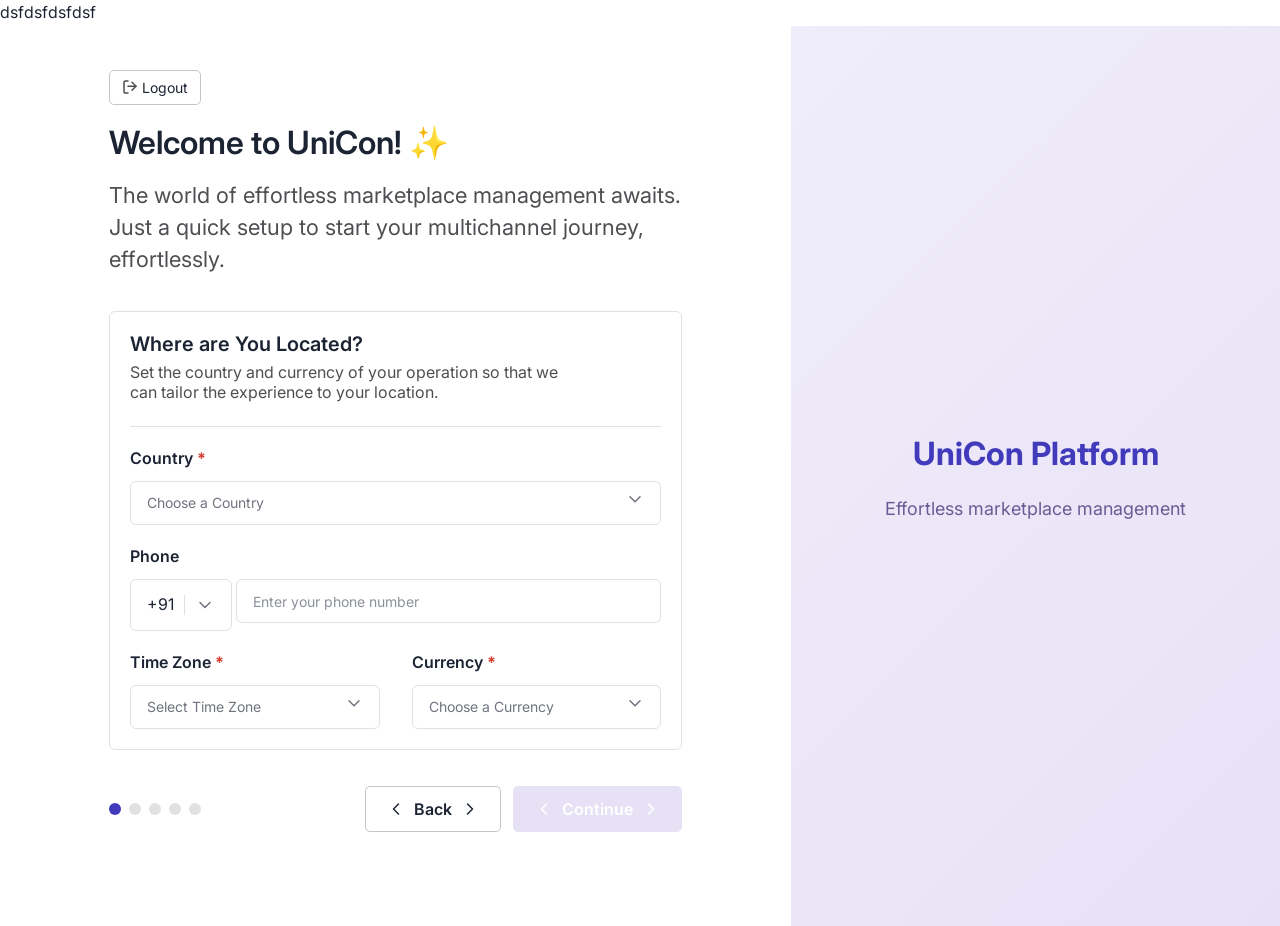
<file: index.html>
<!DOCTYPE html>
<html lang="en">
<head>
    <meta charset="UTF-8">
    <meta name="viewport" content="width=device-width, initial-scale=1.0">
    <title>UniCon MVP - Location Setup</title>
    <link rel="stylesheet" href="./style.css">
    <link href="https://fonts.googleapis.com/css2?family=Inter:wght@400;500;600;700&display=swap" rel="stylesheet">
</head>
<body>

    <p>dsfdsfdsfdsf</p>
    <div class="container">
        <!-- Main Content Area - Form -->
        <main class="main-content">
            <!-- Logout Button -->
            <div class="logout-container">
                <button class="logout-btn">
                    <svg width="16" height="16" viewBox="0 0 16 16" fill="none">
                        <path d="M6 14H3.33333C2.97971 14 2.64057 13.8595 2.39052 13.6095C2.14048 13.3594 2 13.0203 2 12.6667V3.33333C2 2.97971 2.14048 2.64057 2.39052 2.39052C2.64057 2.14048 2.97971 2 3.33333 2H6" stroke="#4e4f52" stroke-width="1.5" stroke-linecap="round" stroke-linejoin="round"/>
                        <path d="M10 11.3333L14 7.33333L10 3.33333" stroke="#4e4f52" stroke-width="1.5" stroke-linecap="round" stroke-linejoin="round"/>
                        <path d="M14 7.33333H6" stroke="#4e4f52" stroke-width="1.5" stroke-linecap="round" stroke-linejoin="round"/>
                    </svg>
                    Logout
                </button>
            </div>

            <!-- Form Content -->
            <div class="form-wrapper">
                <div class="welcome-section">
                    <h1>Welcome to UniCon! ✨</h1>
                    <p>The world of effortless marketplace management awaits. Just a quick setup to start your multichannel journey, effortlessly.</p>
                </div>

                <div class="form-card">
                    <div class="form-header">
                        <h2>Where are You Located?</h2>
                        <p>Set the country and currency of your operation so that we can tailor the experience to your location.</p>
                    </div>

                    <div class="divider"></div>

                    <form class="location-form">
                        <!-- Country Field -->
                        <div class="form-group">
                            <label class="form-label">
                                Country <span class="required">*</span>
                            </label>
                            <div class="select-container">
                                <select class="form-select" required>
                                    <option value="">Choose a Country</option>
                                    <option value="US">United States</option>
                                    <option value="CA">Canada</option>
                                    <option value="UK">United Kingdom</option>
                                    <option value="DE">Germany</option>
                                    <option value="FR">France</option>
                                    <option value="IN">India</option>
                                    <option value="AU">Australia</option>
                                </select>
                                <div class="select-arrow">
                                    <svg width="20" height="20" viewBox="0 0 20 20" fill="none">
                                        <path d="M5 7.5L10 12.5L15 7.5" stroke="#70747e" stroke-width="1.5" stroke-linecap="round" stroke-linejoin="round"/>
                                    </svg>
                                </div>
                            </div>
                        </div>

                        <!-- Phone Field -->
                        <div class="form-group">
                            <label class="form-label">Phone</label>
                            <div class="phone-input-container">
                                <div class="country-code">
                                    <span>+91</span>
                                    <div class="separator"></div>
                                    <svg width="20" height="20" viewBox="0 0 20 20" fill="none">
                                        <path d="M5 7.5L10 12.5L15 7.5" stroke="#70747e" stroke-width="1.5" stroke-linecap="round" stroke-linejoin="round"/>
                                    </svg>
                                </div>
                                <input type="tel" class="phone-input" placeholder="Enter your phone number">
                            </div>
                        </div>

                        <!-- Time Zone and Currency Row -->
                        <div class="form-row">
                            <div class="form-group">
                                <label class="form-label">
                                    Time Zone <span class="required">*</span>
                                </label>
                                <div class="select-container">
                                    <select class="form-select" required>
                                        <option value="">Select Time Zone</option>
                                        <option value="UTC-12">UTC-12 (Baker Island)</option>
                                        <option value="UTC-11">UTC-11 (American Samoa)</option>
                                        <option value="UTC-10">UTC-10 (Hawaii)</option>
                                        <option value="UTC-9">UTC-9 (Alaska)</option>
                                        <option value="UTC-8">UTC-8 (Pacific Time)</option>
                                        <option value="UTC-7">UTC-7 (Mountain Time)</option>
                                        <option value="UTC-6">UTC-6 (Central Time)</option>
                                        <option value="UTC-5">UTC-5 (Eastern Time)</option>
                                        <option value="UTC-4">UTC-4 (Atlantic Time)</option>
                                        <option value="UTC-3">UTC-3 (Brazil)</option>
                                        <option value="UTC-2">UTC-2 (Mid-Atlantic)</option>
                                        <option value="UTC-1">UTC-1 (Azores)</option>
                                        <option value="UTC+0">UTC+0 (GMT)</option>
                                        <option value="UTC+1">UTC+1 (CET)</option>
                                        <option value="UTC+2">UTC+2 (EET)</option>
                                        <option value="UTC+3">UTC+3 (MSK)</option>
                                        <option value="UTC+4">UTC+4 (Gulf)</option>
                                        <option value="UTC+5">UTC+5 (Pakistan)</option>
                                        <option value="UTC+5:30">UTC+5:30 (India)</option>
                                        <option value="UTC+6">UTC+6 (Bangladesh)</option>
                                        <option value="UTC+7">UTC+7 (Thailand)</option>
                                        <option value="UTC+8">UTC+8 (China)</option>
                                        <option value="UTC+9">UTC+9 (Japan)</option>
                                        <option value="UTC+10">UTC+10 (Australia)</option>
                                        <option value="UTC+11">UTC+11 (Solomon Islands)</option>
                                        <option value="UTC+12">UTC+12 (New Zealand)</option>
                                    </select>
                                    <div class="select-arrow">
                                        <svg width="20" height="20" viewBox="0 0 20 20" fill="none">
                                            <path d="M5 7.5L10 12.5L15 7.5" stroke="#70747e" stroke-width="1.5" stroke-linecap="round" stroke-linejoin="round"/>
                                        </svg>
                                    </div>
                                </div>
                            </div>

                            <div class="form-group">
                                <label class="form-label">
                                    Currency <span class="required">*</span>
                                </label>
                                <div class="select-container">
                                    <select class="form-select" required>
                                        <option value="">Choose a Currency</option>
                                        <option value="USD">USD - US Dollar</option>
                                        <option value="EUR">EUR - Euro</option>
                                        <option value="GBP">GBP - British Pound</option>
                                        <option value="CAD">CAD - Canadian Dollar</option>
                                        <option value="AUD">AUD - Australian Dollar</option>
                                        <option value="JPY">JPY - Japanese Yen</option>
                                        <option value="CHF">CHF - Swiss Franc</option>
                                        <option value="CNY">CNY - Chinese Yuan</option>
                                        <option value="INR">INR - Indian Rupee</option>
                                        <option value="BRL">BRL - Brazilian Real</option>
                                    </select>
                                    <div class="select-arrow">
                                        <svg width="20" height="20" viewBox="0 0 20 20" fill="none">
                                            <path d="M5 7.5L10 12.5L15 7.5" stroke="#70747e" stroke-width="1.5" stroke-linecap="round" stroke-linejoin="round"/>
                                        </svg>
                                    </div>
                                </div>
                            </div>
                        </div>
                    </form>
                </div>

                <!-- Progress and Navigation -->
                <div class="form-footer">
                    <div class="progress-indicator">
                        <div class="progress-dots">
                            <div class="dot active"></div>
                            <div class="dot"></div>
                            <div class="dot"></div>
                            <div class="dot"></div>
                            <div class="dot"></div>
                        </div>
                    </div>
                    
                    <div class="button-group">
                        <button type="button" class="btn btn-secondary">
                            <svg width="20" height="20" viewBox="0 0 20 20" fill="none">
                                <path d="M12.5 15L7.5 10L12.5 5" stroke="#1c2433" stroke-width="1.5" stroke-linecap="round" stroke-linejoin="round"/>
                            </svg>
                            Back
                            <svg width="20" height="20" viewBox="0 0 20 20" fill="none">
                                <path d="M7.5 5L12.5 10L7.5 15" stroke="#1c2433" stroke-width="1.5" stroke-linecap="round" stroke-linejoin="round"/>
                            </svg>
                        </button>
                        <button type="submit" class="btn btn-primary">
                            <svg width="20" height="20" viewBox="0 0 20 20" fill="none">
                                <path d="M12.5 15L7.5 10L12.5 5" stroke="white" stroke-width="1.5" stroke-linecap="round" stroke-linejoin="round"/>
                            </svg>
                            Continue
                            <svg width="20" height="20" viewBox="0 0 20 20" fill="none">
                                <path d="M7.5 5L12.5 10L7.5 15" stroke="white" stroke-width="1.5" stroke-linecap="round" stroke-linejoin="round"/>
                            </svg>
                        </button>
                    </div>
                </div>
            </div>
        </main>
        
        <!-- Sticky Right Panel - Image -->
        <aside class="sticky-panel">
            <div class="image-container">
                <div class="placeholder-image">
                    <div class="image-content">
                        <h3>UniCon Platform</h3>
                        <p>Effortless marketplace management</p>
                    </div>
                </div>
            </div>
        </aside>
    </div>
</body>
</html>
</file>
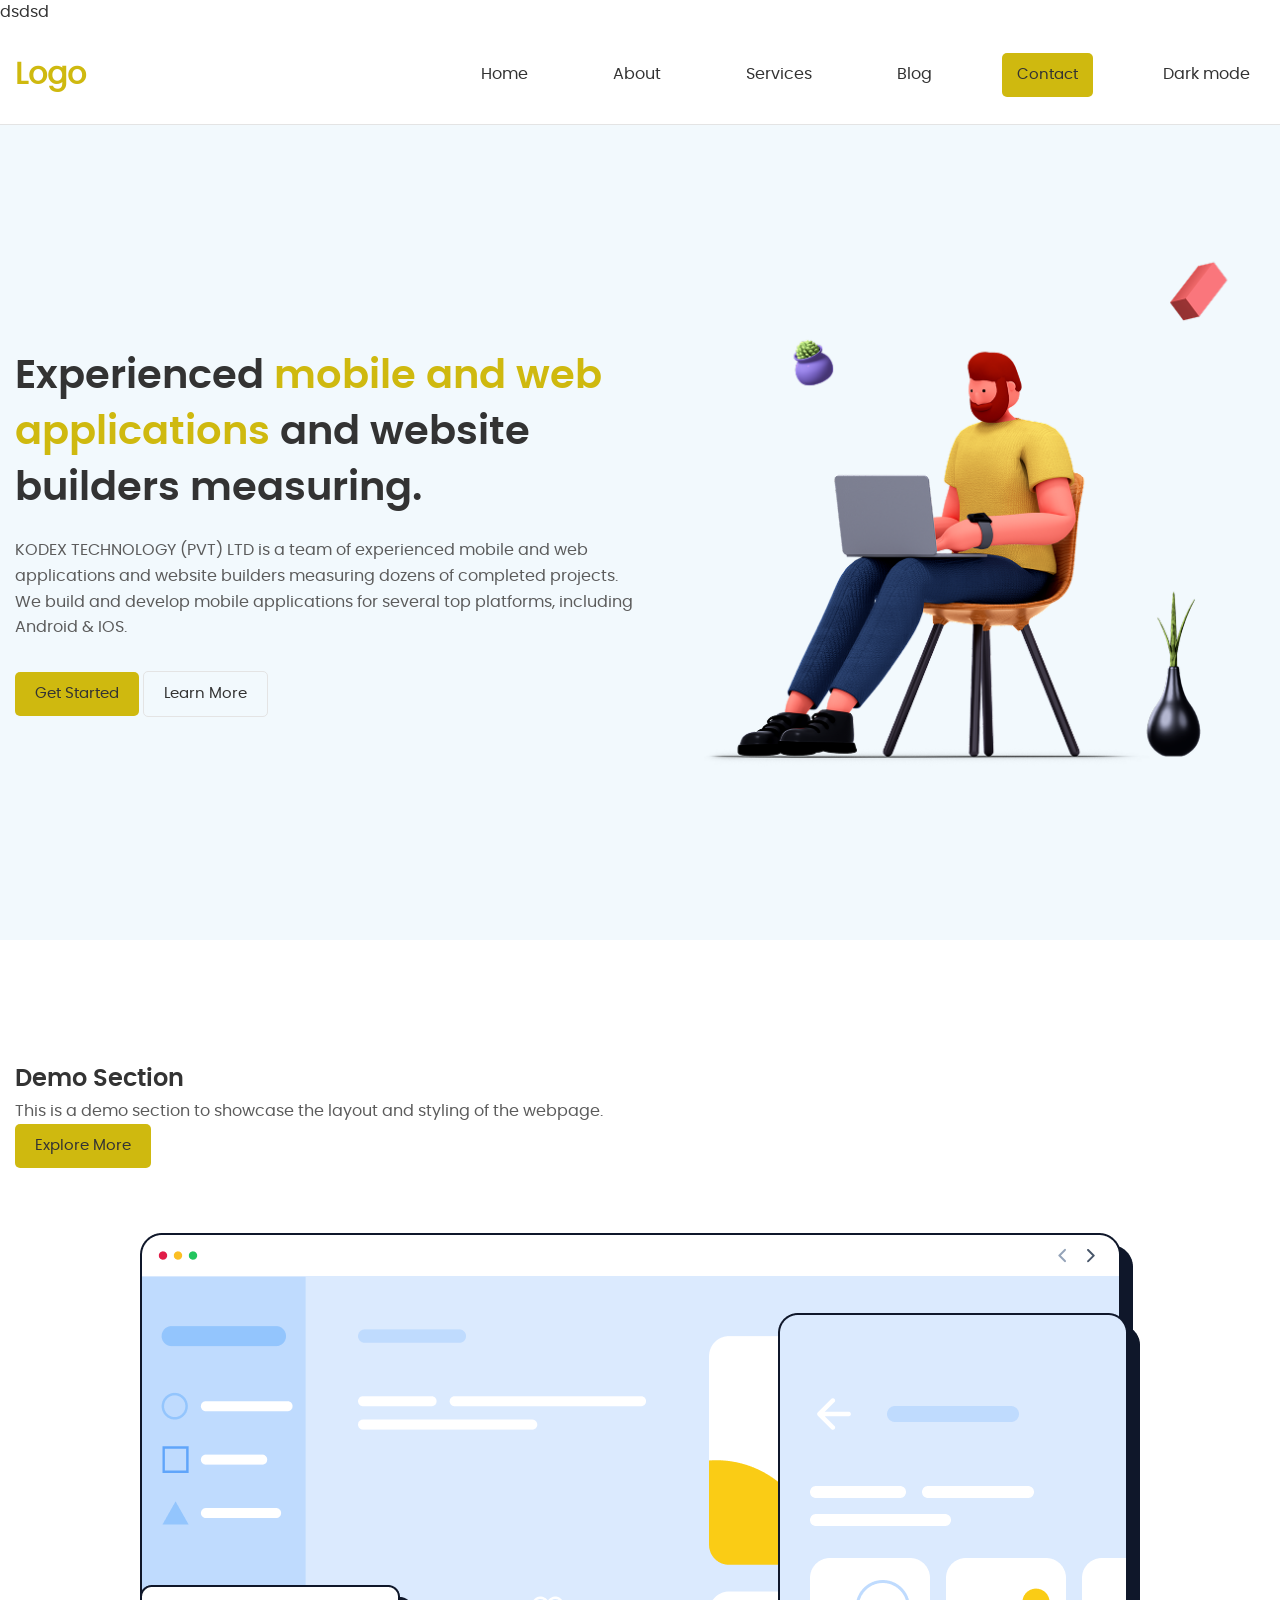
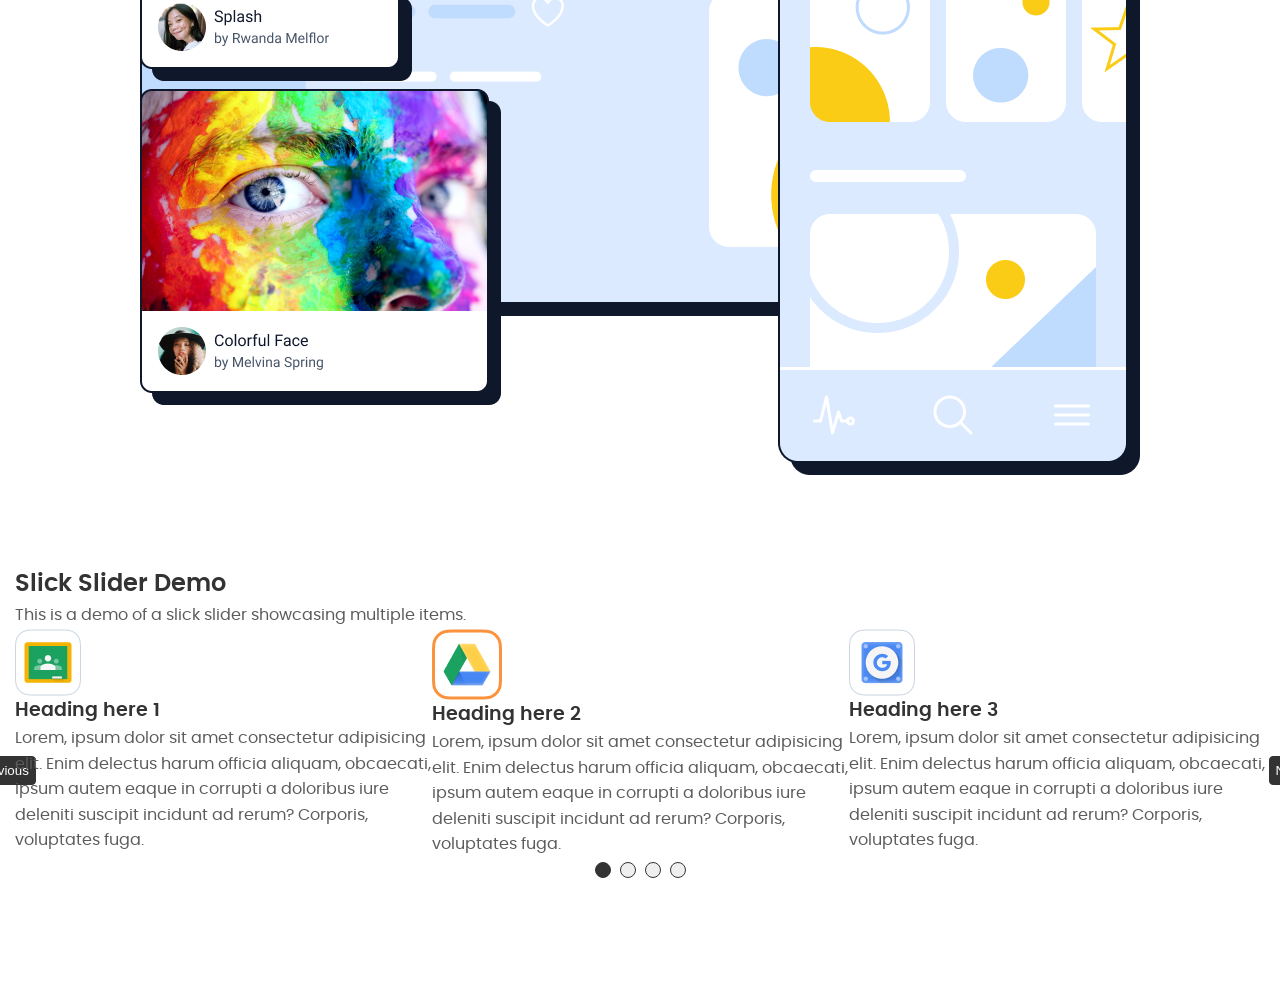
<file: 01-10-25/index.html>
<!DOCTYPE html>
<html lang="en" id="darkLightmode">
<head>
    <meta charset="UTF-8">
    <meta name="viewport" content="width=device-width, initial-scale=1.0">
    <title>Web development</title>
    
    <link rel="stylesheet" type="text/css" href="./assets/css/slick.css"/>

    dsdsd
   
    <link rel="stylesheet" href="./assets/css/style.css">


     <script src="./assets/js/jquery-3.7.1.min.js" ></script>
        <script type="text/javascript" src="./assets/js/slick.min.js"></script>
        <script src="./assets/js/custom.js"></script>
</head>
<body>
    <header class="header">
        <div class="section-container">
            <div class="header-content">
                <div class="logo">
                    <a href="#">Logo</a>
                </div>
                <nav class="nav">
                    <ul class="nav-list">
                        <li class="nav-item"><a href="#" class="nav-link">Home</a></li>
                        <li class="nav-item"><a href="#" class="nav-link">About</a></li>
                        <li class="nav-item"><a href="#" class="nav-link">Services</a></li>
                        <li class="nav-item"><a href="#" class="nav-link">Blog</a></li>
                        <li class="nav-item"><a href="#" class="nav-link btn btn-primary">Contact</a></li>
                        <li>
                                <!-- Button for light mode to dark mode -->
                            <a href="#" class="nav-link make-to-dark">Dark mode</a> 
                            <!-- Button for dark mode to light mode -->
                             <a href="#" class="nav-link make-to-light">Light mode</a> 
                        </li>
                    </ul>
                </nav>
                <div class="menu-icon">
                    <span></span>
                    <span></span>
                    <span></span>
                </div>
            </div>
        </div>
    </header>
    <div class="mobile-menu">
        <div class="mobile_menu_header">
            <div class="logo">
                    <a href="#">Logo</a>
                </div>
            <div class="close-icon">
                x
                </div>
        </div>
        <div class="mobile_menu_body">
            
        </div>
    </div>
    <section class="section hero-section">
        <div class="section-container">
            <div class="hero-content">
                <div class="hero-text">
                    <h1 class="hero-heading">
                        Experienced <span>mobile and web applications</span> and website builders measuring.
                    </h1>
                    <p class="hero-description">
                        KODEX TECHNOLOGY (PVT) LTD is a team of experienced mobile and web applications and website builders measuring dozens of completed projects. We build and develop mobile applications for several top platforms, including Android  & IOS. 
                    </p>
                    <div class="header-actions">
                        <a href="#" class="btn btn-primary">Get Started</a>
                        <a href="#" class="btn btn-secondary">Learn More</a>
                    </div>
                </div>
                <div class="hero-image">
                    <img src="./assets/images/hero_image.png" alt="Web Development">
                </div>  
            </div>
        </div>
    </section>
    <section class="section demo-section">
        <div class="section-container">
            <div class="section-heading">
                <h2 class="section-title">Demo Section</h2>
                <p class="section-description">This is a demo section to showcase the layout and styling of the webpage.</p>
                <a href="#" class="btn btn-primary">Explore More</a>
            </div>
            <div class="demo-images">
                <img src="./assets/images/Desktop.png" alt="Demo Image 1" class="demo-image-1">
                <img src="./assets/images/mobile.png" alt="Demo Image 2" class="demo-image-2">
                <img src="./assets/images/Col.png" alt="Demo Image 3" class="demo-image-3">
            </div>
        </div>

    </section>
    <!-- Slick slider demo -->
     <section class="section slider-section">
        <div class="section-container">
            <div class="section-heading">
                <h2 class="section-title">Slick Slider Demo</h2>
                <p class="section-description">This is a demo of a slick slider showcasing multiple items.</p>
            </div>
            <div class="slick-slider">
                <div class="slick-item">
                    <div class="item-content">
                        <div class="item-content-inner">
                            <img src="./assets/images/brands/App-thumbnail.png" alt="Item 1">
                            <h3>Heading here 1</h3>
                            <p>
                                Lorem, ipsum dolor sit amet consectetur adipisicing elit. Enim delectus harum officia aliquam, 
                                obcaecati, ipsum autem eaque in corrupti a doloribus iure deleniti suscipit incidunt ad rerum? 
                                Corporis, voluptates fuga.
                            </p>
                        </div>
                    </div>
                </div>
                <div class="slick-item">
                    <div class="item-content">
                        <div class="item-content-inner">
                            <img src="./assets/images/brands/App-thumbnail(1).png" alt="Item 2">
                            <h3>Heading here 2</h3>
                            <p>
                                Lorem, ipsum dolor sit amet consectetur adipisicing elit. Enim delectus harum officia aliquam, 
                                obcaecati, ipsum autem eaque in corrupti a doloribus iure deleniti suscipit incidunt ad rerum? 
                                Corporis, voluptates fuga.
                            </p>
                        </div>
                    </div>
                </div>
                <div class="slick-item">
                    <div class="item-content">
                        <div class="item-content-inner">
                            <img src="./assets/images/brands/App-thumbnail(2).png" alt="Item 3">
                            <h3>Heading here 3</h3>
                            <p>
                                Lorem, ipsum dolor sit amet consectetur adipisicing elit. Enim delectus harum officia aliquam, 
                                obcaecati, ipsum autem eaque in corrupti a doloribus iure deleniti suscipit incidunt ad rerum? 
                                Corporis, voluptates fuga.
                            </p>
                        </div>
                    </div>
                </div>
                <div class="slick-item">
                    <div class="item-content">
                        <div class="item-content-inner">
                            <img src="./assets/images/brands/App-thumbnail(3).png" alt="Item 4">
                            <h3>Heading here 4</h3>
                            <p>
                                Lorem, ipsum dolor sit amet consectetur adipisicing elit. Enim delectus harum officia aliquam, 
                                obcaecati, ipsum autem eaque in corrupti a doloribus iure deleniti suscipit incidunt ad rerum? 
                                Corporis, voluptates fuga.
                            </p>
                        </div>
                    </div>
                </div>
                <div class="slick-item">
                    <div class="item-content">
                        <div class="item-content-inner">
                            <img src="./assets/images/brands/App-thumbnail(4).png" alt="Item 5">
                            <h3>Heading here 5</h3>
                            <p>
                                Lorem, ipsum dolor sit amet consectetur adipisicing elit. Enim delectus harum officia aliquam, 
                                obcaecati, ipsum autem eaque in corrupti a doloribus iure deleniti suscipit incidunt ad rerum? 
                                Corporis, voluptates fuga.
                            </p>
                        </div>
                    </div>
                </div>
                <div class="slick-item">
                    <div class="item-content">
                        <div class="item-content-inner">
                            <img src="./assets/images/brands/App-thumbnail(5).png" alt="Item 6">
                            <h3>Heading here 6</h3>
                            <p>
                                Lorem, ipsum dolor sit amet consectetur adipisicing elit. Enim delectus harum officia aliquam, 
                                obcaecati, ipsum autem eaque in corrupti a doloribus iure deleniti suscipit incidunt ad rerum? 
                                Corporis, voluptates fuga.
                            </p>
                        </div>
                    </div>
                </div>
                <div class="slick-item">
                    <div class="item-content">
                        <div class="item-content-inner">
                            <img src="./assets/images/brands/App-thumbnail(6).png" alt="Item 7">
                            <h3>Heading here 7</h3>
                            <p>
                                Lorem, ipsum dolor sit amet consectetur adipisicing elit. Enim delectus harum officia aliquam, 
                                obcaecati, ipsum autem eaque in corrupti a doloribus iure deleniti suscipit incidunt ad rerum? 
                                Corporis, voluptates fuga.
                            </p>
                        </div>
                    </div>
                </div>
                <div class="slick-item">
                    <div class="item-content">
                        <div class="item-content-inner">
                            <img src="./assets/images/brands/App-thumbnail(7).png" alt="Item 8">
                            <h3>Heading here 8</h3>
                            <p>
                                Lorem, ipsum dolor sit amet consectetur adipisicing elit. Enim delectus harum officia aliquam, 
                                obcaecati, ipsum autem eaque in corrupti a doloribus iure deleniti suscipit incidunt ad rerum? 
                                Corporis, voluptates fuga.
                            </p>
                        </div>
                    </div>
                </div>
                <div class="slick-item">
                    <div class="item-content">
                        <div class="item-content-inner">
                            <img src="./assets/images/brands/App-thumbnail(8).png" alt="Item 9">
                            <h3>Heading here 9</h3>
                            <p>
                                Lorem, ipsum dolor sit amet consectetur adipisicing elit. Enim delectus harum officia aliquam, 
                                obcaecati, ipsum autem eaque in corrupti a doloribus iure deleniti suscipit incidunt ad rerum? 
                                Corporis, voluptates fuga.
                            </p>
                        </div>
                    </div>
                </div>
            </div>  
        </div>
        </section>
       
       
</body>
</html>
</file>
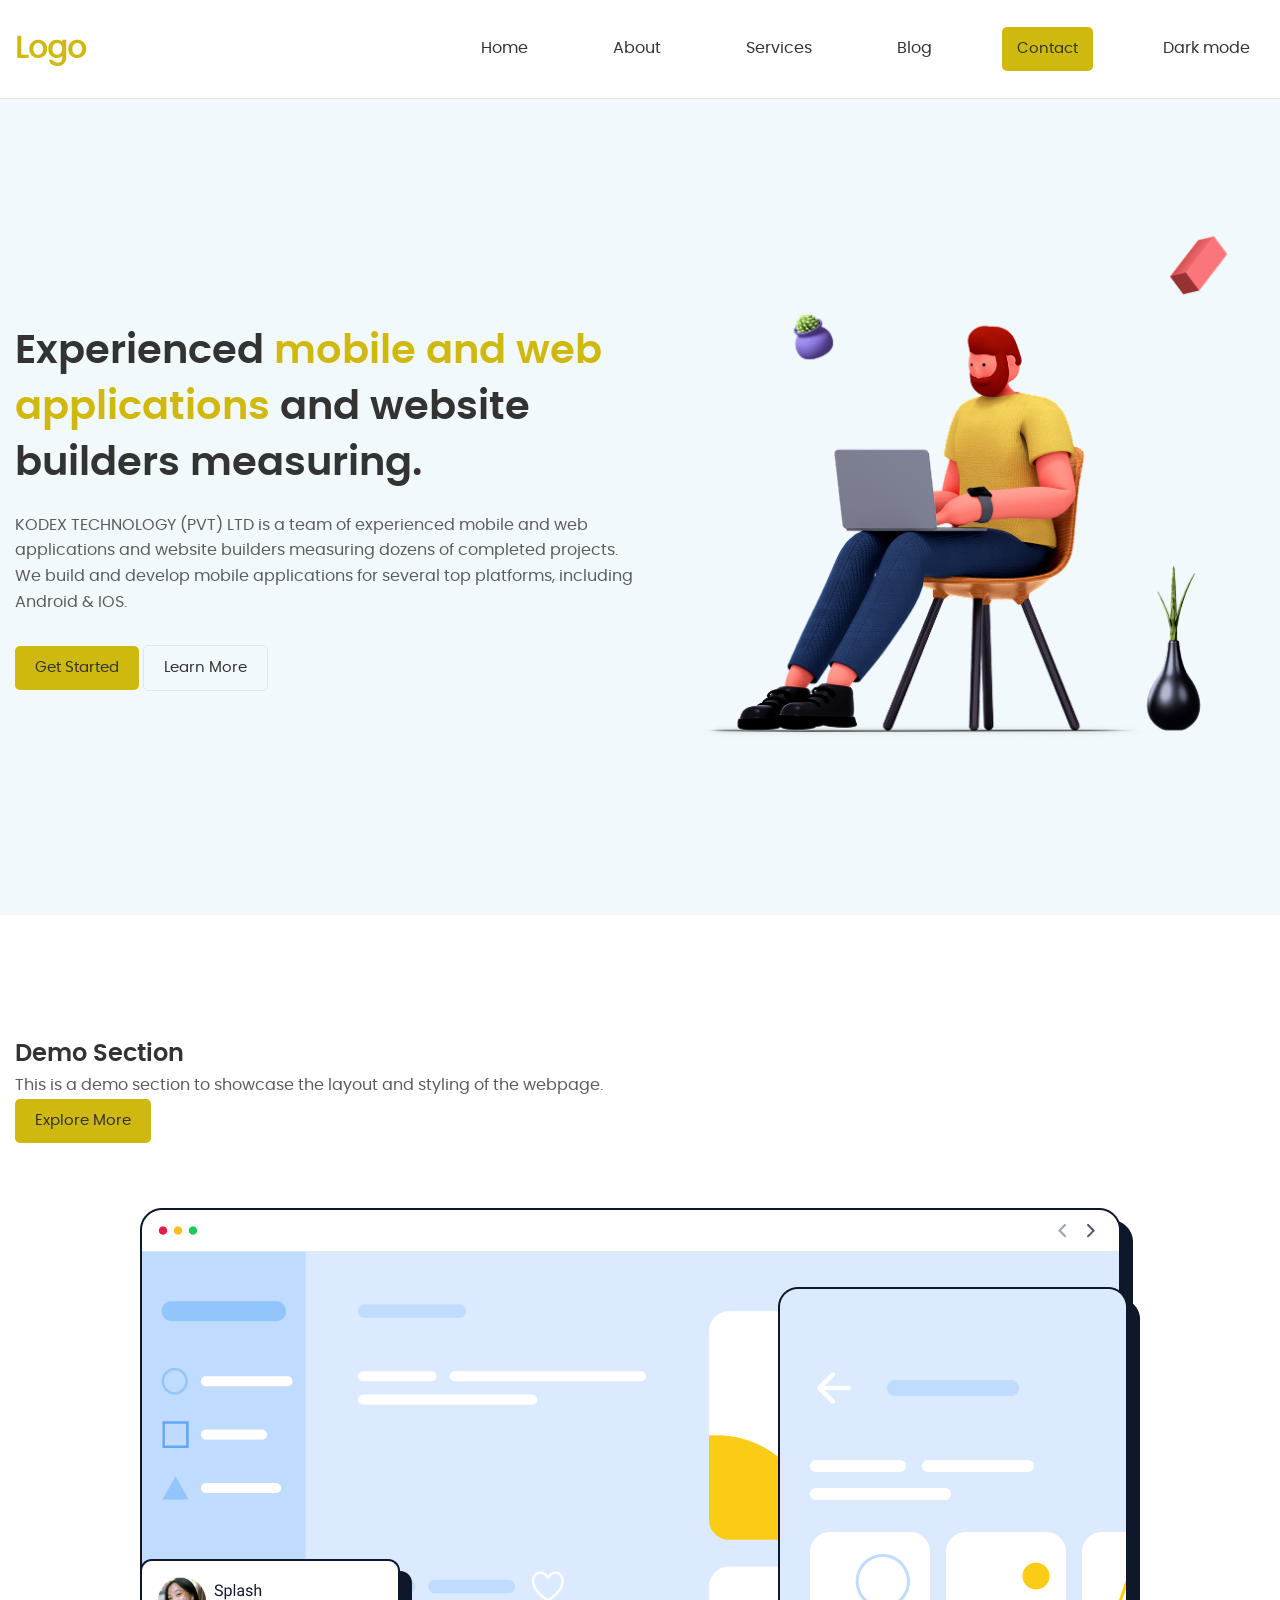
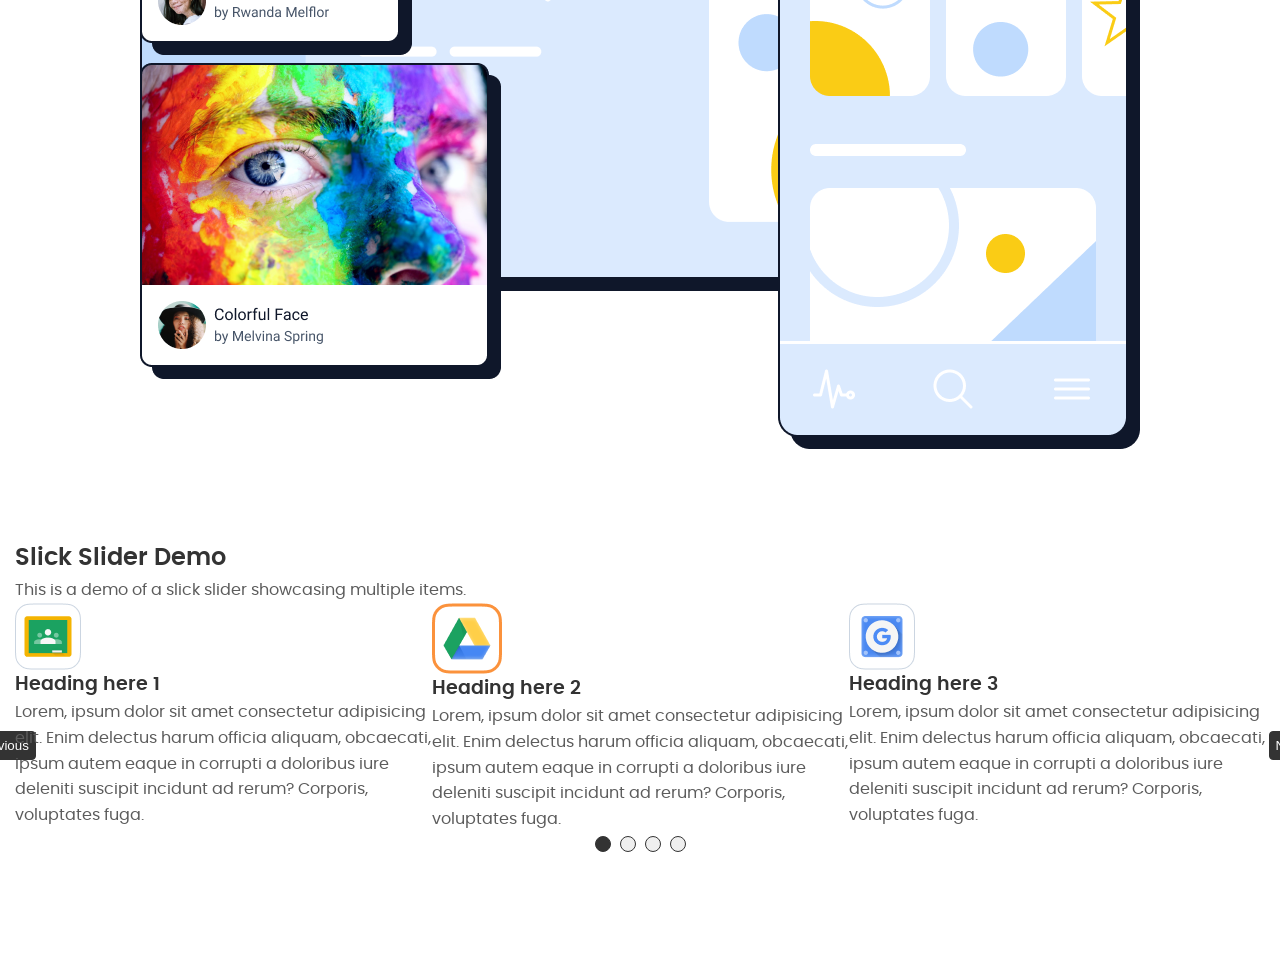
<file: 04-10-25/index.html>
<!DOCTYPE html>
<html lang="en" id="darkLightmode">
<head>
    <meta charset="UTF-8">
    <meta name="viewport" content="width=device-width, initial-scale=1.0">
    <title>Web development</title>
    
    <link rel="stylesheet" type="text/css" href="./assets/css/slick.css"/>
    
   
    <link rel="stylesheet" href="./assets/css/style.css">


     <script src="./assets/js/jquery-3.7.1.min.js" ></script>
        <script type="text/javascript" src="./assets/js/slick.min.js"></script>
        <script src="./assets/js/custom.js"></script>
</head>
<body>
    <header class="header">
        <div class="section-container">
            <div class="header-content">
                <div class="logo">
                    <a href="#">Logo</a>
                </div>
                <nav class="nav">
                    <ul class="nav-list">
                        <li class="nav-item"><a href="#" class="nav-link">Home</a></li>
                        <li class="nav-item"><a href="#" class="nav-link">About</a></li>
                        <li class="nav-item"><a href="#" class="nav-link">Services</a></li>
                        <li class="nav-item"><a href="#" class="nav-link">Blog</a></li>
                        <li class="nav-item"><a href="#" class="nav-link btn btn-primary">Contact</a></li>
                        <li>
                                <!-- Button for light mode to dark mode -->
                            <a href="#" class="nav-link make-to-dark">Dark mode</a> 
                            <!-- Button for dark mode to light mode -->
                             <a href="#" class="nav-link make-to-light">Light mode</a> 
                        </li>
                    </ul>
                </nav>
                <div class="menu-icon">
                    <span></span>
                    <span></span>
                    <span></span>
                </div>
            </div>
        </div>
    </header>
    <div class="mobile-menu">
        <div class="mobile_menu_header">
            <div class="logo">
                    <a href="#">Logo</a>
                </div>
            <div class="close-icon">
                x
                </div>
        </div>
        <div class="mobile_menu_body">
            
        </div>
    </div>
    <section class="section hero-section">
        <div class="section-container">
            <div class="hero-content">
                <div class="hero-text">
                    <h1 class="hero-heading">
                        Experienced <span>mobile and web applications</span> and website builders measuring.
                    </h1>
                    <p class="hero-description">
                        KODEX TECHNOLOGY (PVT) LTD is a team of experienced mobile and web applications and website builders measuring dozens of completed projects. We build and develop mobile applications for several top platforms, including Android  & IOS. 
                    </p>
                    <div class="header-actions">
                        <a href="#" class="btn btn-primary">Get Started</a>
                        <a href="#" class="btn btn-secondary">Learn More</a>
                    </div>
                </div>
                <div class="hero-image">
                    <img src="./assets/images/hero_image.png" alt="Web Development">
                </div>  
            </div>
        </div>
    </section>
    <section class="section demo-section">
        <div class="section-container">
            <div class="section-heading">
                <h2 class="section-title">Demo Section</h2>
                <p class="section-description">This is a demo section to showcase the layout and styling of the webpage.</p>
                <a href="#" class="btn btn-primary">Explore More</a>
            </div>
            <div class="demo-images">
                <img src="./assets/images/Desktop.png" alt="Demo Image 1" class="demo-image-1">
                <img src="./assets/images/mobile.png" alt="Demo Image 2" class="demo-image-2">
                <img src="./assets/images/Col.png" alt="Demo Image 3" class="demo-image-3">
            </div>
        </div>

    </section>
    <!-- Slick slider demo -->
     <section class="section slider-section">
        <div class="section-container">
            <div class="section-heading">
                <h2 class="section-title">Slick Slider Demo</h2>
                <p class="section-description">This is a demo of a slick slider showcasing multiple items.</p>
            </div>
            <div class="slick-slider">
                <div class="slick-item">
                    <div class="item-content">
                        <div class="item-content-inner">
                            <img src="./assets/images/brands/App-thumbnail.png" alt="Item 1">
                            <h3>Heading here 1</h3>
                            <p>
                                Lorem, ipsum dolor sit amet consectetur adipisicing elit. Enim delectus harum officia aliquam, 
                                obcaecati, ipsum autem eaque in corrupti a doloribus iure deleniti suscipit incidunt ad rerum? 
                                Corporis, voluptates fuga.
                            </p>
                        </div>
                    </div>
                </div>
                <div class="slick-item">
                    <div class="item-content">
                        <div class="item-content-inner">
                            <img src="./assets/images/brands/App-thumbnail(1).png" alt="Item 2">
                            <h3>Heading here 2</h3>
                            <p>
                                Lorem, ipsum dolor sit amet consectetur adipisicing elit. Enim delectus harum officia aliquam, 
                                obcaecati, ipsum autem eaque in corrupti a doloribus iure deleniti suscipit incidunt ad rerum? 
                                Corporis, voluptates fuga.
                            </p>
                        </div>
                    </div>
                </div>
                <div class="slick-item">
                    <div class="item-content">
                        <div class="item-content-inner">
                            <img src="./assets/images/brands/App-thumbnail(2).png" alt="Item 3">
                            <h3>Heading here 3</h3>
                            <p>
                                Lorem, ipsum dolor sit amet consectetur adipisicing elit. Enim delectus harum officia aliquam, 
                                obcaecati, ipsum autem eaque in corrupti a doloribus iure deleniti suscipit incidunt ad rerum? 
                                Corporis, voluptates fuga.
                            </p>
                        </div>
                    </div>
                </div>
                <div class="slick-item">
                    <div class="item-content">
                        <div class="item-content-inner">
                            <img src="./assets/images/brands/App-thumbnail(3).png" alt="Item 4">
                            <h3>Heading here 4</h3>
                            <p>
                                Lorem, ipsum dolor sit amet consectetur adipisicing elit. Enim delectus harum officia aliquam, 
                                obcaecati, ipsum autem eaque in corrupti a doloribus iure deleniti suscipit incidunt ad rerum? 
                                Corporis, voluptates fuga.
                            </p>
                        </div>
                    </div>
                </div>
                <div class="slick-item">
                    <div class="item-content">
                        <div class="item-content-inner">
                            <img src="./assets/images/brands/App-thumbnail(4).png" alt="Item 5">
                            <h3>Heading here 5</h3>
                            <p>
                                Lorem, ipsum dolor sit amet consectetur adipisicing elit. Enim delectus harum officia aliquam, 
                                obcaecati, ipsum autem eaque in corrupti a doloribus iure deleniti suscipit incidunt ad rerum? 
                                Corporis, voluptates fuga.
                            </p>
                        </div>
                    </div>
                </div>
                <div class="slick-item">
                    <div class="item-content">
                        <div class="item-content-inner">
                            <img src="./assets/images/brands/App-thumbnail(5).png" alt="Item 6">
                            <h3>Heading here 6</h3>
                            <p>
                                Lorem, ipsum dolor sit amet consectetur adipisicing elit. Enim delectus harum officia aliquam, 
                                obcaecati, ipsum autem eaque in corrupti a doloribus iure deleniti suscipit incidunt ad rerum? 
                                Corporis, voluptates fuga.
                            </p>
                        </div>
                    </div>
                </div>
                <div class="slick-item">
                    <div class="item-content">
                        <div class="item-content-inner">
                            <img src="./assets/images/brands/App-thumbnail(6).png" alt="Item 7">
                            <h3>Heading here 7</h3>
                            <p>
                                Lorem, ipsum dolor sit amet consectetur adipisicing elit. Enim delectus harum officia aliquam, 
                                obcaecati, ipsum autem eaque in corrupti a doloribus iure deleniti suscipit incidunt ad rerum? 
                                Corporis, voluptates fuga.
                            </p>
                        </div>
                    </div>
                </div>
                <div class="slick-item">
                    <div class="item-content">
                        <div class="item-content-inner">
                            <img src="./assets/images/brands/App-thumbnail(7).png" alt="Item 8">
                            <h3>Heading here 8</h3>
                            <p>
                                Lorem, ipsum dolor sit amet consectetur adipisicing elit. Enim delectus harum officia aliquam, 
                                obcaecati, ipsum autem eaque in corrupti a doloribus iure deleniti suscipit incidunt ad rerum? 
                                Corporis, voluptates fuga.
                            </p>
                        </div>
                    </div>
                </div>
                <div class="slick-item">
                    <div class="item-content">
                        <div class="item-content-inner">
                            <img src="./assets/images/brands/App-thumbnail(8).png" alt="Item 9">
                            <h3>Heading here 9</h3>
                            <p>
                                Lorem, ipsum dolor sit amet consectetur adipisicing elit. Enim delectus harum officia aliquam, 
                                obcaecati, ipsum autem eaque in corrupti a doloribus iure deleniti suscipit incidunt ad rerum? 
                                Corporis, voluptates fuga.
                            </p>
                        </div>
                    </div>
                </div>
            </div>  
        </div>
        </section>
       
       
</body>
</html>
</file>
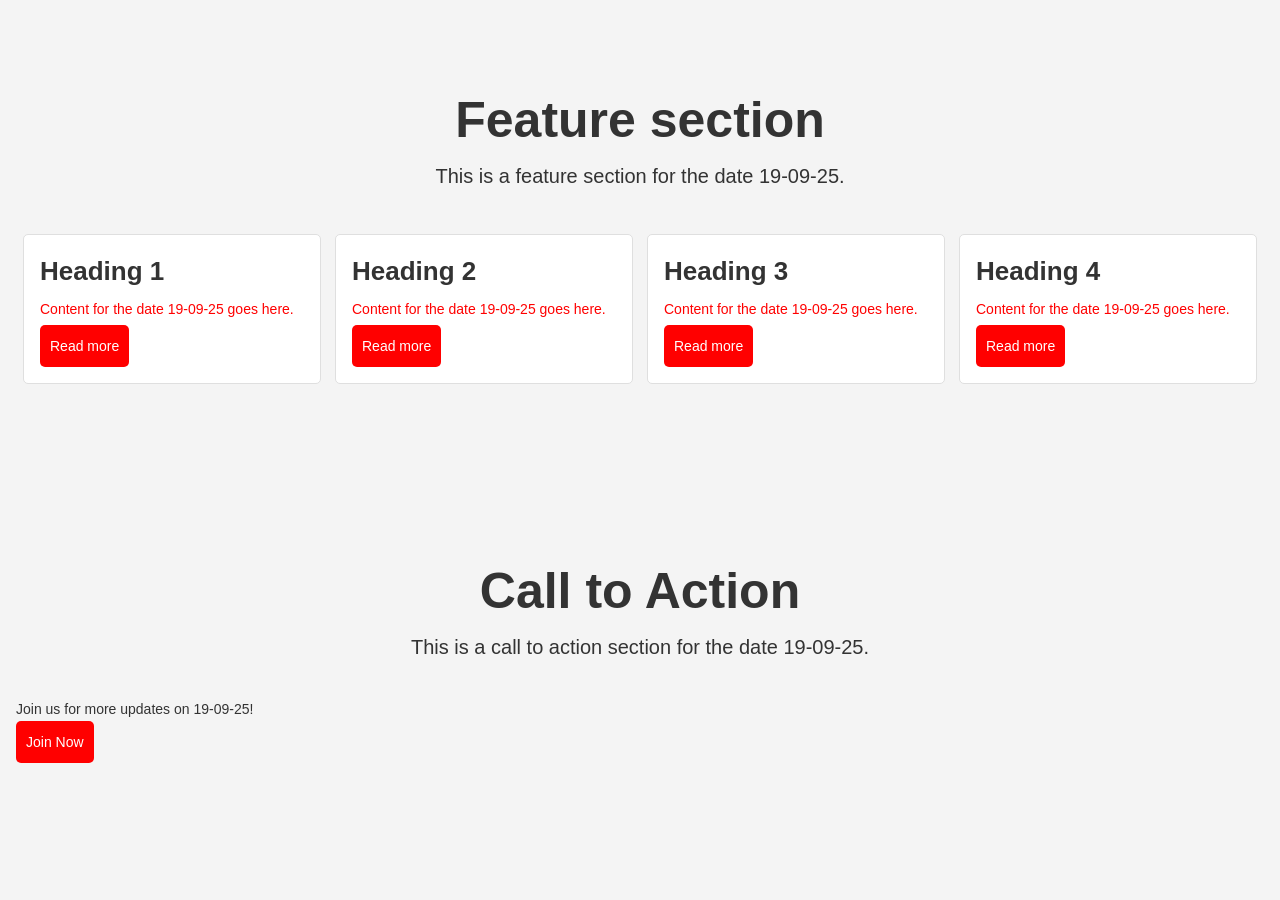
<file: 19-09-25/index.html>
<!DOCTYPE html>
<html lang="en">
<head>
    <meta charset="UTF-8">
    <meta name="viewport" content="width=device-width, initial-scale=1.0">
    <title>19-09-25</title>
    <link rel="stylesheet" href="assets/css/style.css">
</head>
<body>
    <Section class="section feature-section">
        <div class="container">
            <div class="section-heading">
                <h2 class="heading">Feature section</h2>
                <p class="description">
                    This is a feature section for the date 19-09-25.
                </p>
            </div>
            <div class="row-container">
                <div class="column">
                    <div class="column-container">
                        <h2 class="feature-heading">Heading 1</h2>
                        <p class="feature_description">Content for the date 19-09-25 goes here.</p>
                        <a href="https://example.com" class="read-more">Read more</a>
                    </div>
                </div>
                <div class="column">
                    <div class="column-container">
                        <h2 class="feature-heading test">Heading 2</h2>
                        <p class="feature_description">Content for the date 19-09-25 goes here.</p>
                        <a href="https://example.com" class="read-more">Read more</a>
                    </div>
                </div>
                <div class="column">
                    <div class="column-container">
                        <h2 class="feature-heading">Heading 3</h2>
                        <p class="feature_description">Content for the date 19-09-25 goes here.</p>
                        <a href="https://example.com" class="read-more">Read more</a>
                    </div>
                </div>
                
                <div class="column">
                  <div class="column-container">
                        <h2 class="feature-heading">Heading 4</h2>
                        <p class="feature_description">Content for the date 19-09-25 goes here.</p>
                        <a href="https://example.com" class="read-more">Read more</a>
                    </div>
                </div>
            </div>
        </div>
    </Section>
    <section class="section cta-section">
        <div class="container">
            <div class="section-heading">
                <h2 class="heading">Call to Action</h2>
                <p class="description">
                    This is a call to action section for the date 19-09-25.
                </p>
            </div>
            <div class="cta-content">
                <p class="cta-text">Join us for more updates on 19-09-25!</p>
                <a href="https://example.com/join" class="read-more">Join Now</a>
            </div>
        </div>
</body>
</html>
</file>
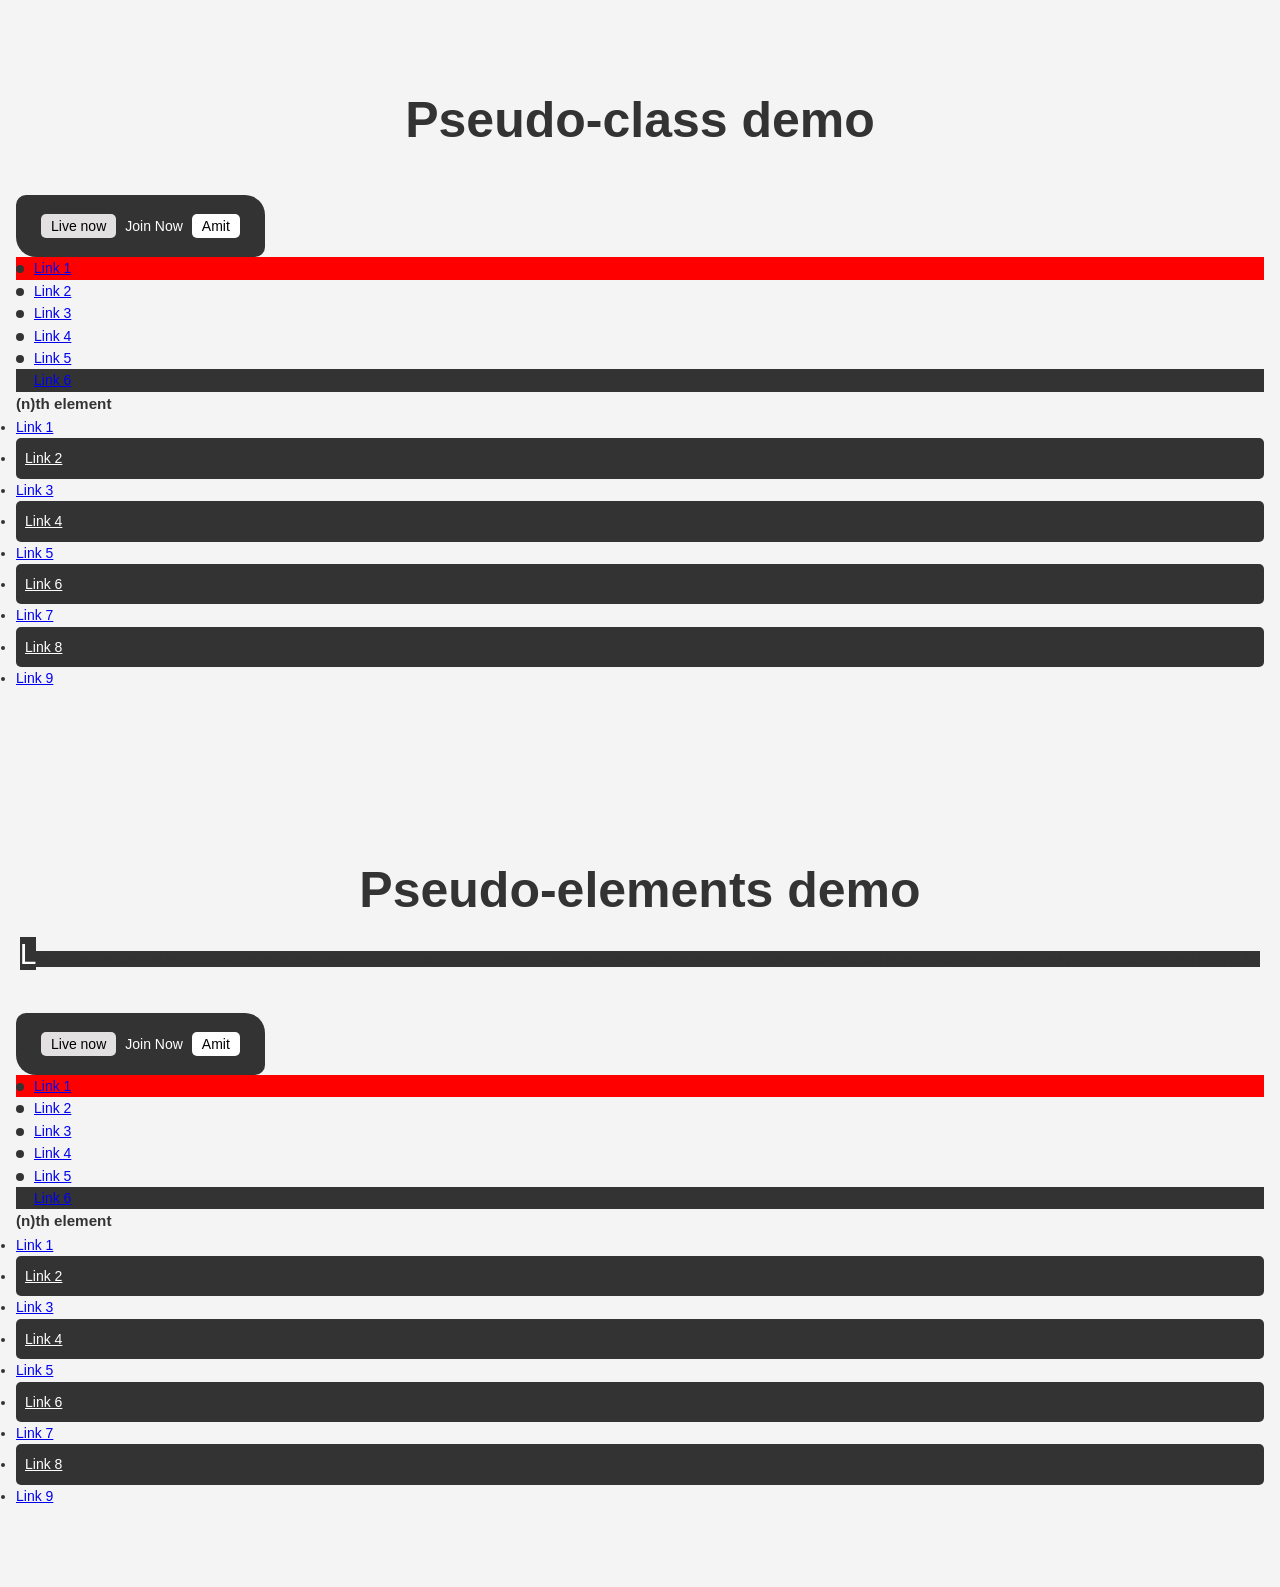
<file: 23-09-25/index.html>
<!DOCTYPE html>
<html lang="en">
<head>
    <meta charset="UTF-8">
    <meta name="viewport" content="width=device-width, initial-scale=1.0">
    <title>19-09-25</title>
    <link rel="stylesheet" href="assets/css/style.css">
</head>
<body>
    <!-- <Section class="section feature-section">
        <div class="container">
            <div class="section-heading">
                <h2 class="heading">Feature section</h2>
                <p class="description">
                    This is a feature section for the date 19-09-25.
                </p>
            </div>
            <div class="row-container">
                <div class="column">
                    <div class="column-container">
                        <h2 class="feature-heading">Heading 1</h2>
                        <p class="feature_description">Content for the date 19-09-25 goes here.</p>
                        <a href="https://example.com" class="read-more">Read more</a>
                    </div>
                </div>
                <div class="column">
                    <div class="column-container">
                        <h2 class="feature-heading test">Heading 2</h2>
                        <p class="feature_description">Content for the date 19-09-25 goes here.</p>
                        <a href="https://example.com" class="read-more">Read more</a>
                    </div>
                </div>
                <div class="column">
                    <div class="column-container">
                        <h2 class="feature-heading">Heading 3</h2>
                        <p class="feature_description">Content for the date 19-09-25 goes here.</p>
                        <a href="https://example.com" class="read-more">Read more</a>
                    </div>
                </div>
                <div class="column">
                  <div class="column-container">
                        <h2 class="feature-heading">Heading 4</h2>
                        <p class="feature_description">Content for the date 19-09-25 goes here.</p>
                        <a href="https://example.com" class="read-more">Read more</a>
                    </div>
                </div>
            </div>
        </div>
    </Section> -->
    <section class="section cta-section">
        <div class="container">
            <div class="section-heading">
                <h2 class="heading">Pseudo-class  demo</h2>
            </div>
            <div class="cta-content">
                
                <a href="#" class="primary-button">Join Now</a>
            </div>
            <ul class="link-list">
                <li><a href="#" class="link">Link 1</a></li>
                <li><a href="#" class="link">Link 2</a></li>    
                <li><a href="#" class="link">Link 3</a></li>
                <li><a href="#" class="link">Link 4</a></li>
                <li><a href="#" class="link">Link 5</a></li>
                <li><a href="#" class="link">Link 6</a></li>
            </ul>
            <h3>(n)th element </h3>
            <ul class="link-list-1">
                <li><a href="#" class="link">Link 1</a></li>
                <li><a href="#" class="link">Link 2</a></li>    
                <li><a href="#" class="link">Link 3</a></li>
                <li><a href="#" class="link">Link 4</a></li>
                <li><a href="#" class="link">Link 5</a></li>
                <li><a href="#" class="link">Link 6</a></li>
                <li><a href="#" class="link">Link 7</a></li>
                <li><a href="#" class="link">Link 8</a></li>
                <li><a href="#" class="link">Link 9</a></li>
            </ul>
        </div>
        </section>
         <section class="section cta-section">
        <div class="container">
            <div class="section-heading">
                <h2 class="heading">Pseudo-elements  demo</h2>
                <p class="select-first-letter">Lorem ipsum dolor sit amet consectetur adipisicing elit. Id exercitationem tempore quod, maxime optio alias minus quis totam voluptatibus in porro ad inventore sed est perspiciatis. In animi illum quia.</p>
            </div>
            <div class="cta-content">
                <a href="#" class="primary-button">Join Now</a>
            </div>
            <ul class="link-list">
                <li><a href="#" class="link">Link 1</a></li>
                <li><a href="#" class="link">Link 2</a></li>    
                <li><a href="#" class="link">Link 3</a></li>
                <li><a href="#" class="link">Link 4</a></li>
                <li><a href="#" class="link">Link 5</a></li>
                <li><a href="#" class="link">Link 6</a></li>
            </ul>
            <h3>(n)th element </h3>
            <ul class="link-list-1">
                <li><a href="#" class="link">Link 1</a></li>
                <li><a href="#" class="link">Link 2</a></li>    
                <li><a href="#" class="link">Link 3</a></li>
                <li><a href="#" class="link">Link 4</a></li>
                <li><a href="#" class="link">Link 5</a></li>
                <li><a href="#" class="link">Link 6</a></li>
                <li><a href="#" class="link">Link 7</a></li>
                <li><a href="#" class="link">Link 8</a></li>
                <li><a href="#" class="link">Link 9</a></li>
            </ul>
        </div>
        </section>
</body>
</html>
</file>
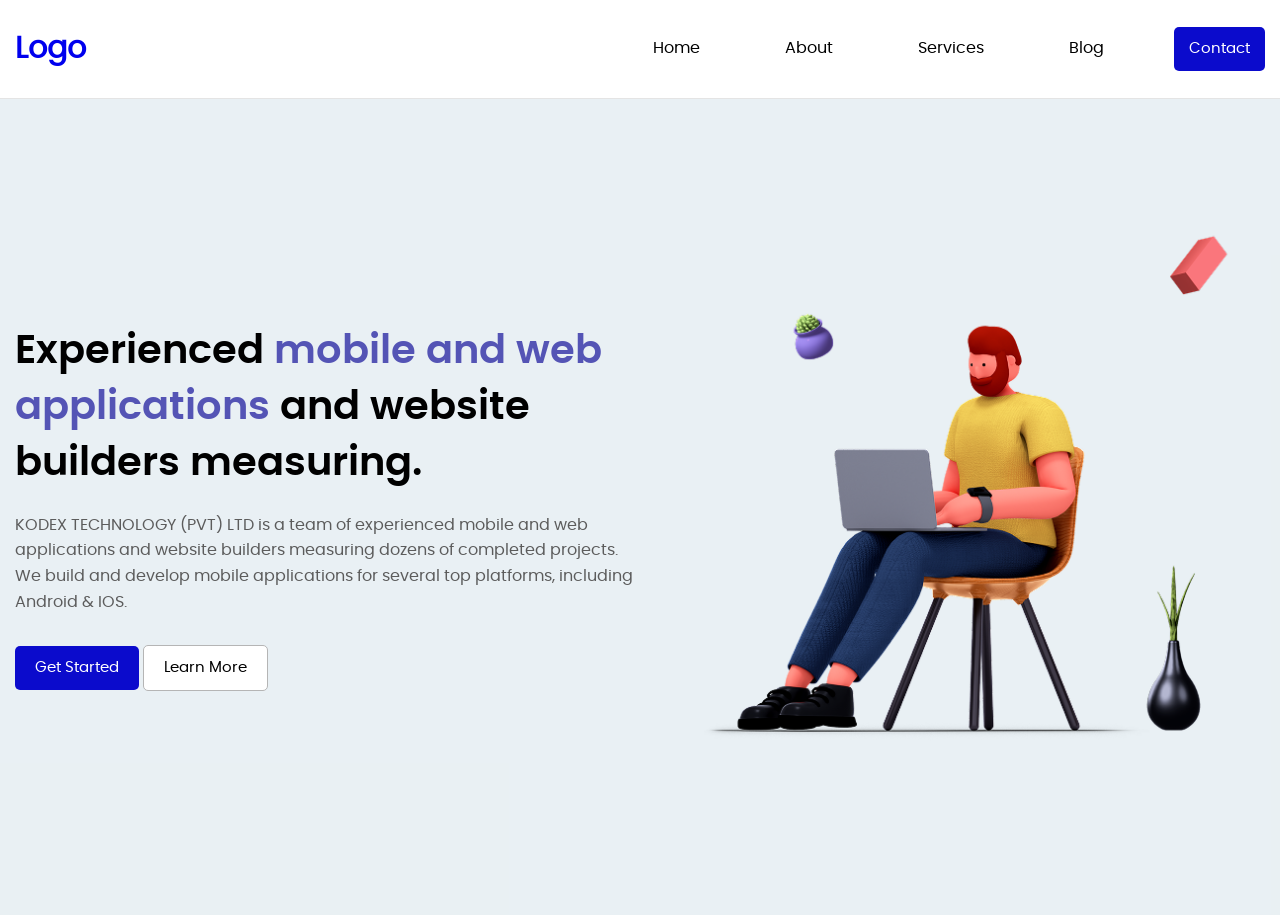
<file: 24-09-25/index.html>
<!DOCTYPE html>
<html lang="en">
<head>
    <meta charset="UTF-8">
    <meta name="viewport" content="width=device-width, initial-scale=1.0">
    <title>Web development</title>
    <link rel="stylesheet" href="./assets/css/style.css">
    <script src="./assets/js/jquery-3.7.1.min.js" ></script>
    <script src="./assets/js/custom.js"></script>
</head>
<body>
    <header class="header">
        <div class="section-container">
            <div class="header-content">
                <div class="logo">
                    <a href="#">Logo</a>
                </div>
                <nav class="nav">
                    <ul class="nav-list">
                        <li class="nav-item"><a href="#" class="nav-link">Home</a></li>
                        <li class="nav-item"><a href="#" class="nav-link">About</a></li>
                        <li class="nav-item"><a href="#" class="nav-link">Services</a></li>
                        <li class="nav-item"><a href="#" class="nav-link">Blog</a></li>
                        <li class="nav-item"><a href="#" class="nav-link btn btn-primary">Contact</a></li>
                    </ul>
                </nav>
                <div class="menu-icon">
                    <span></span>
                    <span></span>
                    <span></span>
                </div>
            </div>
        </div>
    </header>
    <div class="mobile-menu">
        <div class="mobile_menu_header">
            <div class="logo">
                    <a href="#">Logo</a>
                </div>
            <div class="close-icon">
                x
                </div>
        </div>
        <div class="mobile_menu_body">
            
        </div>
    </div>
    <section class="section hero-section">
        <div class="section-container">
            <div class="hero-content">
                <div class="hero-text">
                    <h1 class="hero-heading">
                        Experienced <span>mobile and web applications</span> and website builders measuring.
                    </h1>
                    <p class="hero-description">
                        KODEX TECHNOLOGY (PVT) LTD is a team of experienced mobile and web applications and website builders measuring dozens of completed projects. We build and develop mobile applications for several top platforms, including Android  & IOS. 
                    </p>
                    <div class="header-actions">
                        <a href="#" class="btn btn-primary">Get Started</a>
                        <a href="#" class="btn btn-secondary">Learn More</a>
                    </div>
                </div>
                <div class="hero-image">
                    <img src="./assets/images/hero_image.png" alt="Web Development">
                </div>  
            </div>
        </div>
    </section>
</body>
</html>
</file>
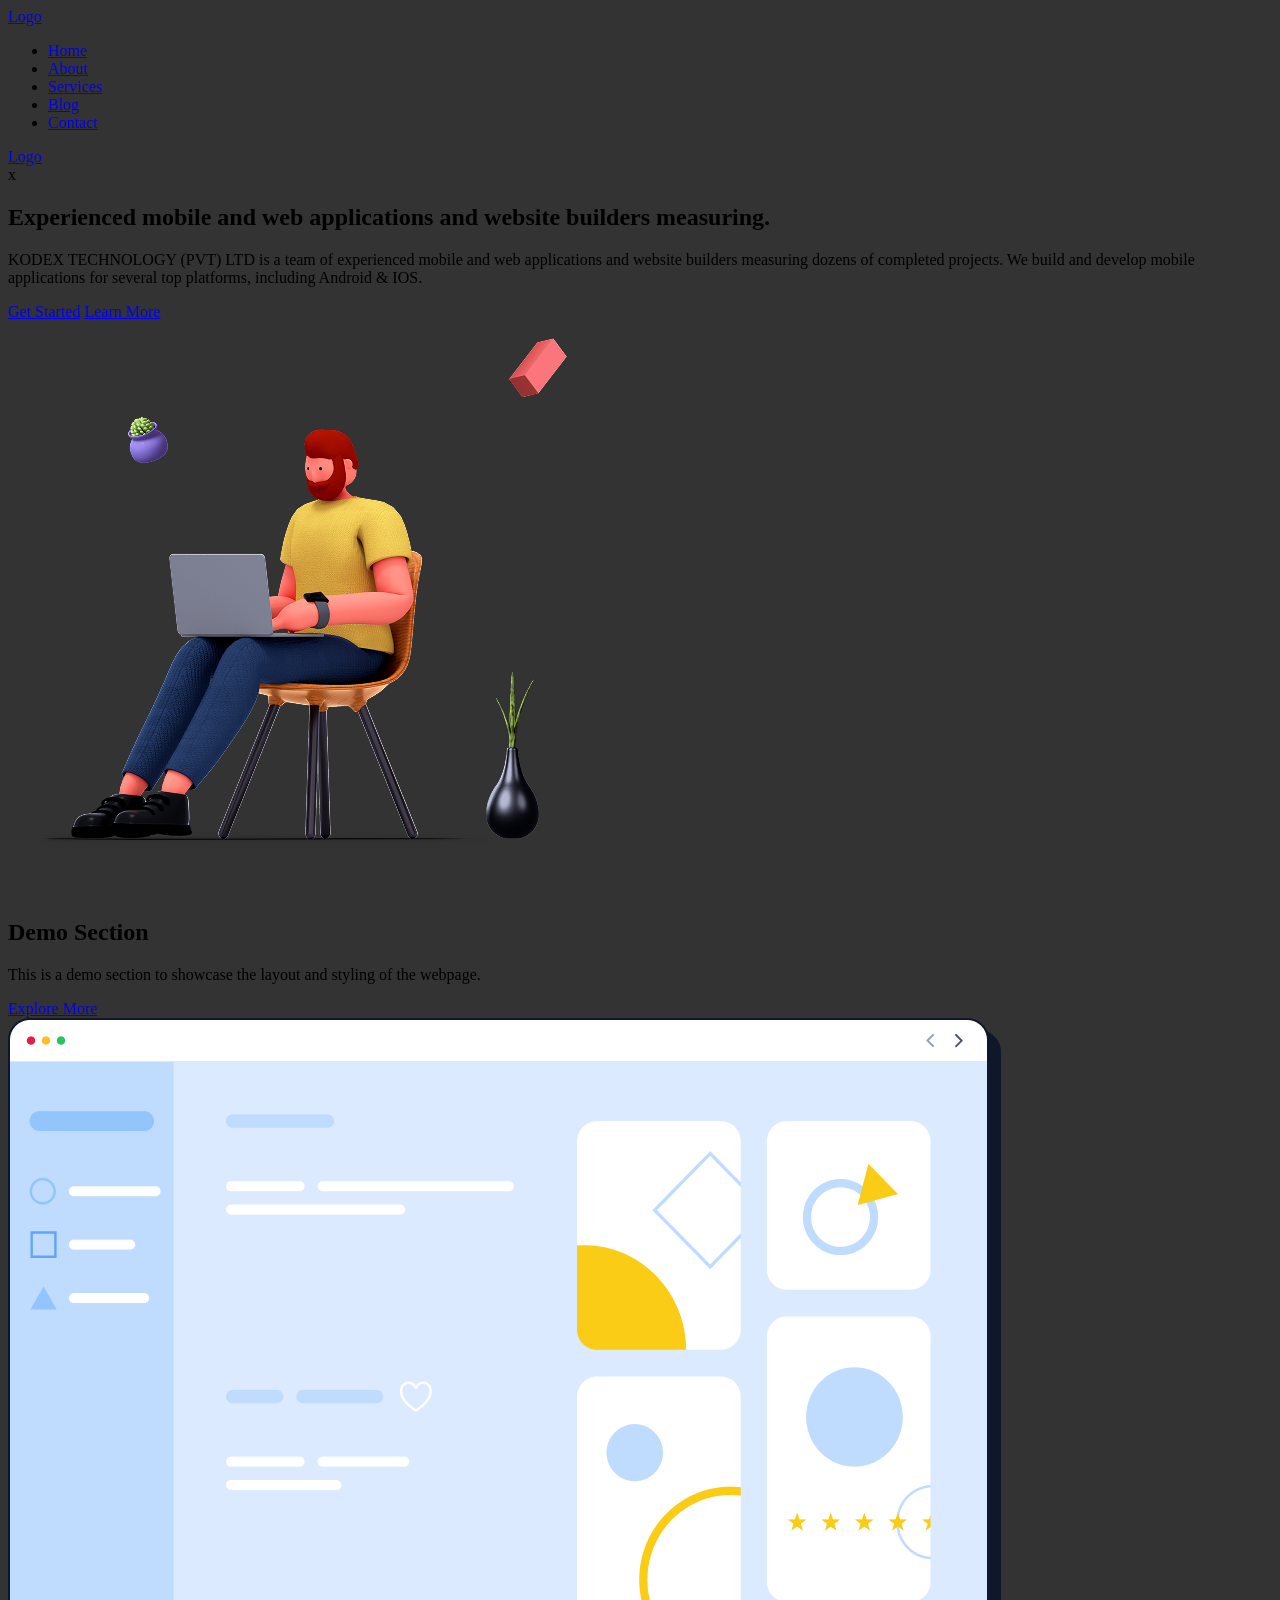
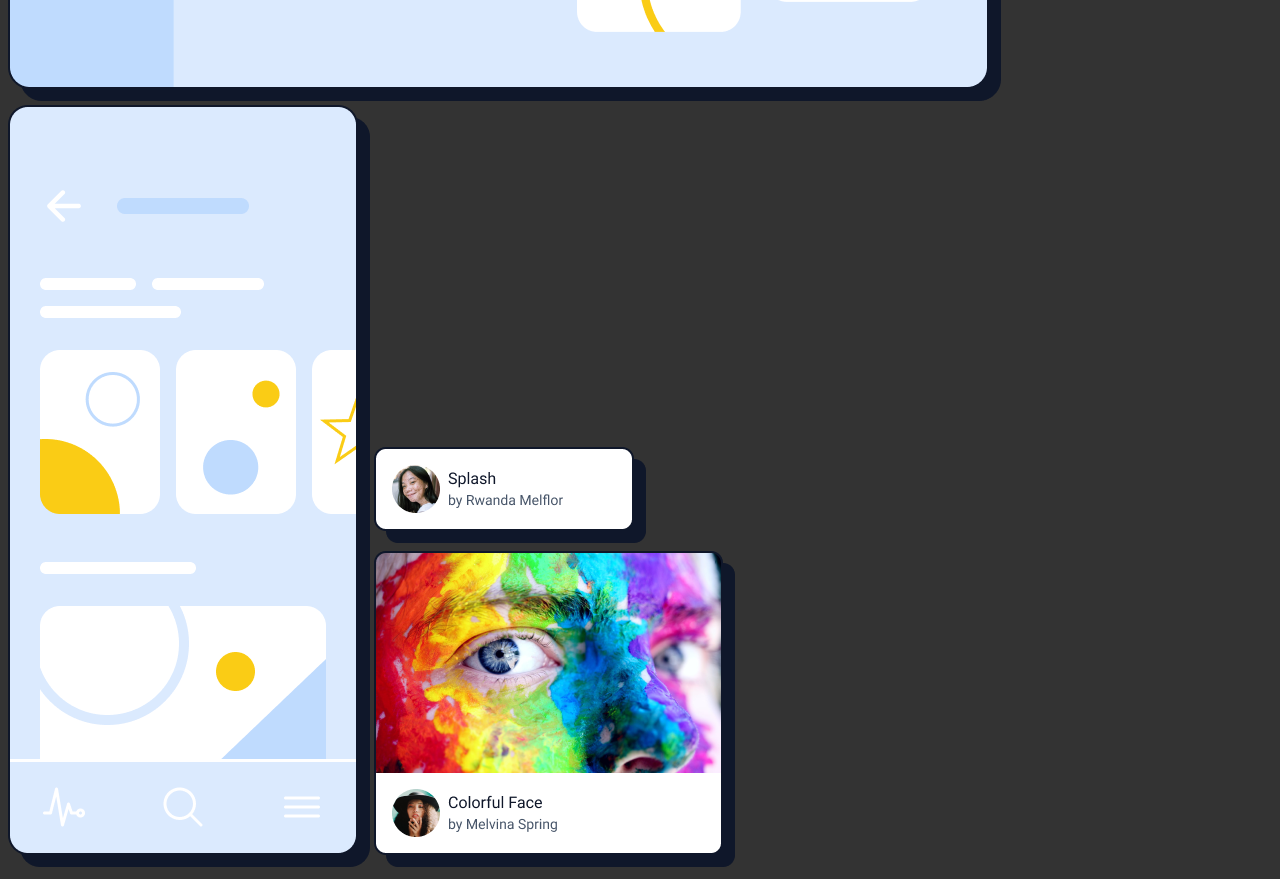
<file: 27-09-25/index.html>
<!DOCTYPE html>
<html lang="en">
<head>
    <meta charset="UTF-8">
    <meta name="viewport" content="width=device-width, initial-scale=1.0">
    <title>Web development</title>
    <link rel="stylesheet" href="./assets/css/style.css">
    <script src="./assets/js/jquery-3.7.1.min.js" ></script>
    <script src="./assets/js/custom.js"></script>
</head>
<body>
    <header class="header">
        <div class="section-container">
            <div class="header-content">
                <div class="logo">
                    <a href="#">Logo</a>
                </div>
                <nav class="nav">
                    <ul class="nav-list">
                        <li class="nav-item"><a href="#" class="nav-link">Home</a></li>
                        <li class="nav-item"><a href="#" class="nav-link">About</a></li>
                        <li class="nav-item"><a href="#" class="nav-link">Services</a></li>
                        <li class="nav-item"><a href="#" class="nav-link">Blog</a></li>
                        <li class="nav-item"><a href="#" class="nav-link btn btn-primary">Contact</a></li>
                    </ul>
                </nav>
                <div class="menu-icon">
                    <span></span>
                    <span></span>
                    <span></span>
                </div>
            </div>
        </div>
    </header>
    <div class="mobile-menu">
        <div class="mobile_menu_header">
            <div class="logo">
                    <a href="#">Logo</a>
                </div>
            <div class="close-icon">
                x
                </div>
        </div>
        <div class="mobile_menu_body">
            
        </div>
    </div>
    <section class="section hero-section">
        <div class="section-container">
            <div class="hero-content">
                <div class="hero-text">
                    <h1 class="hero-heading">
                        Experienced <span>mobile and web applications</span> and website builders measuring.
                    </h1>
                    <p class="hero-description">
                        KODEX TECHNOLOGY (PVT) LTD is a team of experienced mobile and web applications and website builders measuring dozens of completed projects. We build and develop mobile applications for several top platforms, including Android  & IOS. 
                    </p>
                    <div class="header-actions">
                        <a href="#" class="btn btn-primary">Get Started</a>
                        <a href="#" class="btn btn-secondary">Learn More</a>
                    </div>
                </div>
                <div class="hero-image">
                    <img src="./assets/images/hero_image.png" alt="Web Development">
                </div>  
            </div>
        </div>
    </section>
    <section class="section demo-section">
        <div class="section-container">
            <div class="section-heading">
                <h2 class="section-title">Demo Section</h2>
                <p class="section-description">This is a demo section to showcase the layout and styling of the webpage.</p>
                <a href="#" class="btn btn-primary">Explore More</a>
            </div>
            <div class="demo-images">
                <img src="./assets/images/Desktop.png" alt="Demo Image 1" class="demo-image-1">
                <img src="./assets/images/mobile.png" alt="Demo Image 2" class="demo-image-2">
                <img src="./assets/images/Col.png" alt="Demo Image 3" class="demo-image-3">
            </div>
        </div>

    </section>
</body>
</html>
</file>
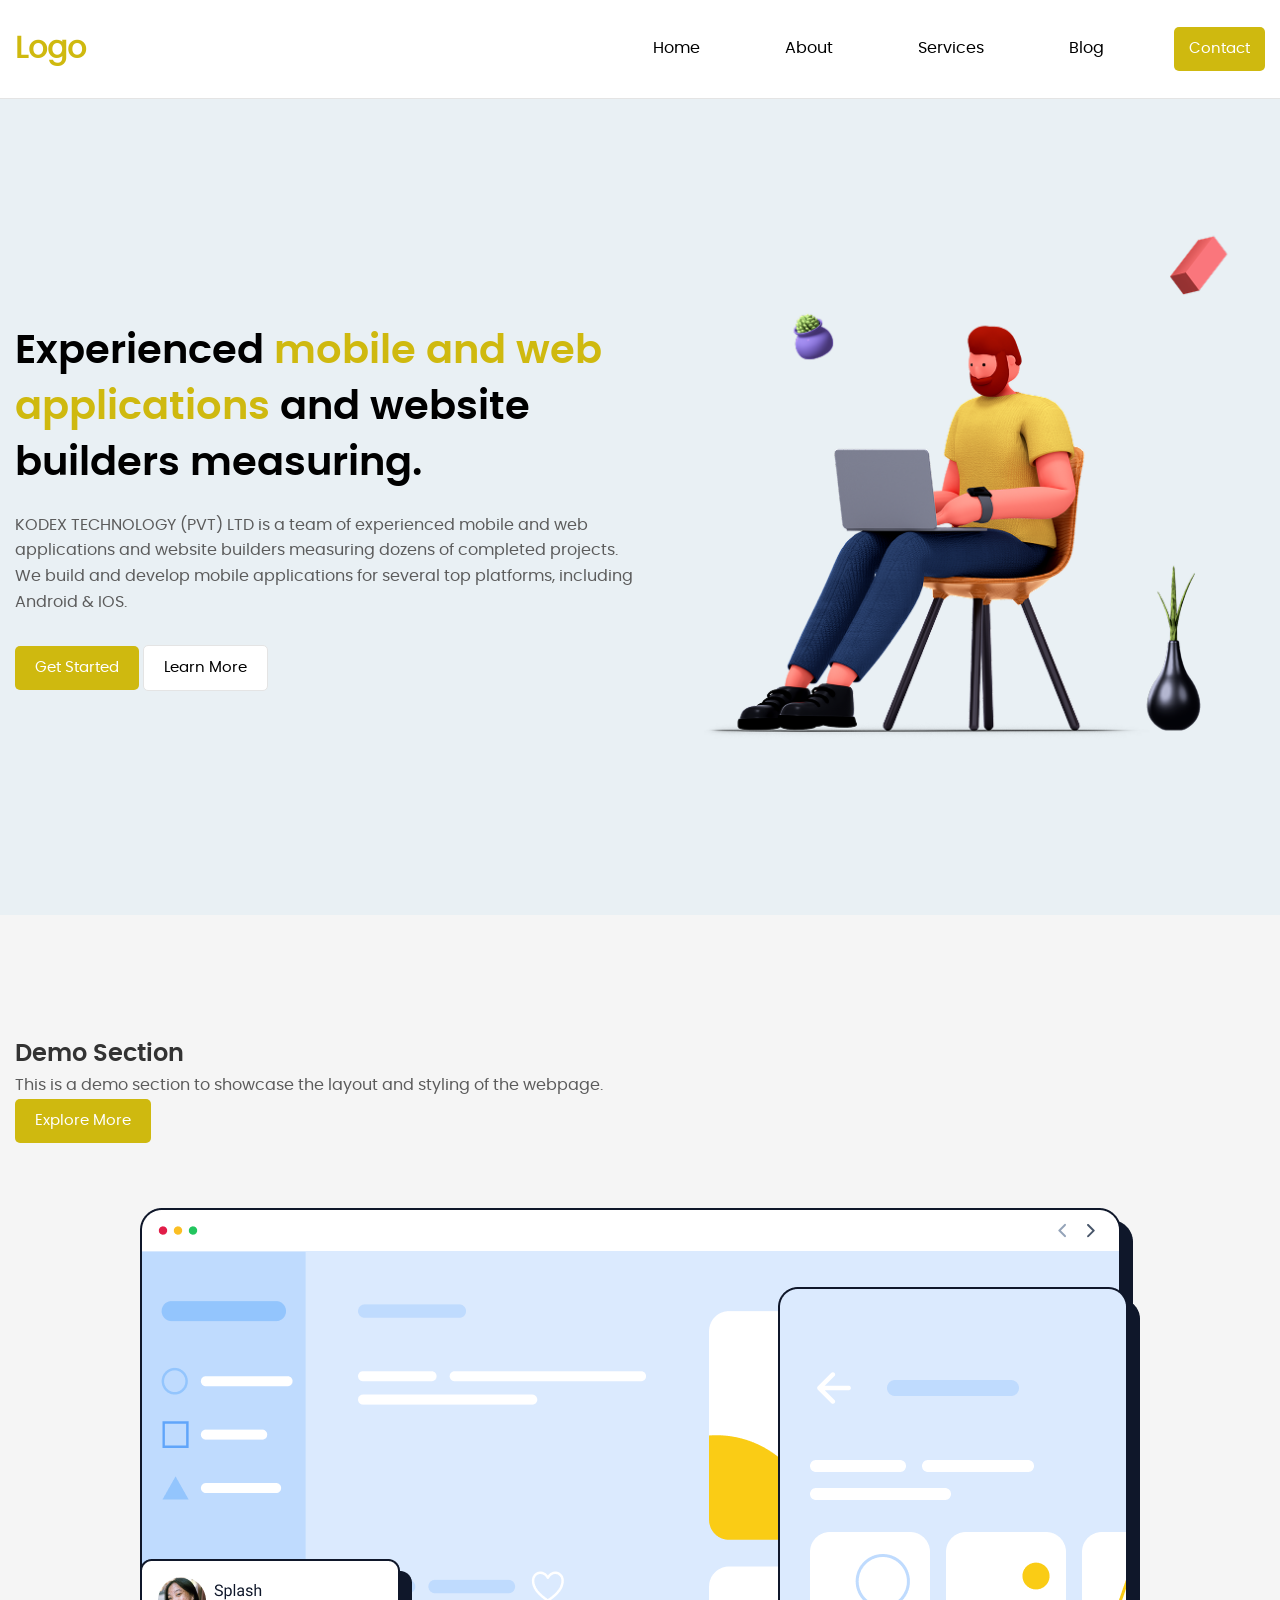
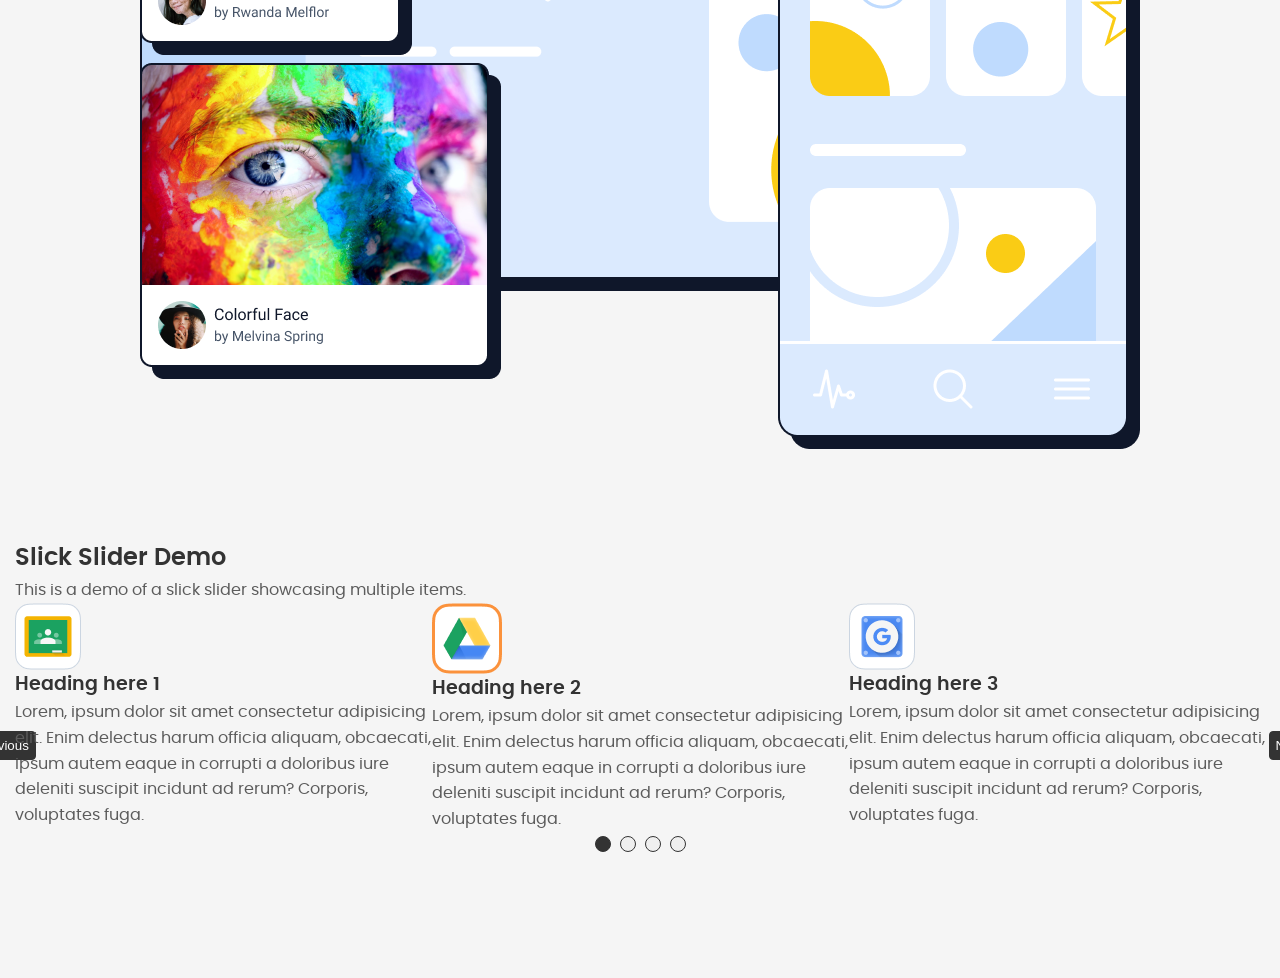
<file: 30-09-25/index.html>
<!DOCTYPE html>
<html lang="en">
<head>
    <meta charset="UTF-8">
    <meta name="viewport" content="width=device-width, initial-scale=1.0">
    <title>Web development</title>
    
    <link rel="stylesheet" type="text/css" href="./assets/css/slick.css"/>
    
   
    <link rel="stylesheet" href="./assets/css/style.css">


     <script src="./assets/js/jquery-3.7.1.min.js" ></script>
        <script type="text/javascript" src="./assets/js/slick.min.js"></script>
        <script src="./assets/js/custom.js"></script>
</head>
<body>
    <header class="header">
        <div class="section-container">
            <div class="header-content">
                <div class="logo">
                    <a href="#">Logo</a>
                </div>
                <nav class="nav">
                    <ul class="nav-list">
                        <li class="nav-item"><a href="#" class="nav-link">Home</a></li>
                        <li class="nav-item"><a href="#" class="nav-link">About</a></li>
                        <li class="nav-item"><a href="#" class="nav-link">Services</a></li>
                        <li class="nav-item"><a href="#" class="nav-link">Blog</a></li>
                        <li class="nav-item"><a href="#" class="nav-link btn btn-primary">Contact</a></li>
                    </ul>
                </nav>
                <div class="menu-icon">
                    <span></span>
                    <span></span>
                    <span></span>
                </div>
            </div>
        </div>
    </header>
    <div class="mobile-menu">
        <div class="mobile_menu_header">
            <div class="logo">
                    <a href="#">Logo</a>
                </div>
            <div class="close-icon">
                x
                </div>
        </div>
        <div class="mobile_menu_body">
            
        </div>
    </div>
    <section class="section hero-section">
        <div class="section-container">
            <div class="hero-content">
                <div class="hero-text">
                    <h1 class="hero-heading">
                        Experienced <span>mobile and web applications</span> and website builders measuring.
                    </h1>
                    <p class="hero-description">
                        KODEX TECHNOLOGY (PVT) LTD is a team of experienced mobile and web applications and website builders measuring dozens of completed projects. We build and develop mobile applications for several top platforms, including Android  & IOS. 
                    </p>
                    <div class="header-actions">
                        <a href="#" class="btn btn-primary">Get Started</a>
                        <a href="#" class="btn btn-secondary">Learn More</a>
                    </div>
                </div>
                <div class="hero-image">
                    <img src="./assets/images/hero_image.png" alt="Web Development">
                </div>  
            </div>
        </div>
    </section>
    <section class="section demo-section">
        <div class="section-container">
            <div class="section-heading">
                <h2 class="section-title">Demo Section</h2>
                <p class="section-description">This is a demo section to showcase the layout and styling of the webpage.</p>
                <a href="#" class="btn btn-primary">Explore More</a>
            </div>
            <div class="demo-images">
                <img src="./assets/images/Desktop.png" alt="Demo Image 1" class="demo-image-1">
                <img src="./assets/images/mobile.png" alt="Demo Image 2" class="demo-image-2">
                <img src="./assets/images/Col.png" alt="Demo Image 3" class="demo-image-3">
            </div>
        </div>

    </section>
    <!-- Slick slider demo -->
     <section class="section slider-section">
        <div class="section-container">
            <div class="section-heading">
                <h2 class="section-title">Slick Slider Demo</h2>
                <p class="section-description">This is a demo of a slick slider showcasing multiple items.</p>
            </div>
            <div class="slick-slider">
                <div class="slick-item">
                    <div class="item-content">
                        <div class="item-content-inner">
                            <img src="./assets/images/brands/App-thumbnail.png" alt="Item 1">
                            <h3>Heading here 1</h3>
                            <p>
                                Lorem, ipsum dolor sit amet consectetur adipisicing elit. Enim delectus harum officia aliquam, 
                                obcaecati, ipsum autem eaque in corrupti a doloribus iure deleniti suscipit incidunt ad rerum? 
                                Corporis, voluptates fuga.
                            </p>
                        </div>
                    </div>
                </div>
                <div class="slick-item">
                    <div class="item-content">
                        <div class="item-content-inner">
                            <img src="./assets/images/brands/App-thumbnail(1).png" alt="Item 2">
                            <h3>Heading here 2</h3>
                            <p>
                                Lorem, ipsum dolor sit amet consectetur adipisicing elit. Enim delectus harum officia aliquam, 
                                obcaecati, ipsum autem eaque in corrupti a doloribus iure deleniti suscipit incidunt ad rerum? 
                                Corporis, voluptates fuga.
                            </p>
                        </div>
                    </div>
                </div>
                <div class="slick-item">
                    <div class="item-content">
                        <div class="item-content-inner">
                            <img src="./assets/images/brands/App-thumbnail(2).png" alt="Item 3">
                            <h3>Heading here 3</h3>
                            <p>
                                Lorem, ipsum dolor sit amet consectetur adipisicing elit. Enim delectus harum officia aliquam, 
                                obcaecati, ipsum autem eaque in corrupti a doloribus iure deleniti suscipit incidunt ad rerum? 
                                Corporis, voluptates fuga.
                            </p>
                        </div>
                    </div>
                </div>
                <div class="slick-item">
                    <div class="item-content">
                        <div class="item-content-inner">
                            <img src="./assets/images/brands/App-thumbnail(3).png" alt="Item 4">
                            <h3>Heading here 4</h3>
                            <p>
                                Lorem, ipsum dolor sit amet consectetur adipisicing elit. Enim delectus harum officia aliquam, 
                                obcaecati, ipsum autem eaque in corrupti a doloribus iure deleniti suscipit incidunt ad rerum? 
                                Corporis, voluptates fuga.
                            </p>
                        </div>
                    </div>
                </div>
                <div class="slick-item">
                    <div class="item-content">
                        <div class="item-content-inner">
                            <img src="./assets/images/brands/App-thumbnail(4).png" alt="Item 5">
                            <h3>Heading here 5</h3>
                            <p>
                                Lorem, ipsum dolor sit amet consectetur adipisicing elit. Enim delectus harum officia aliquam, 
                                obcaecati, ipsum autem eaque in corrupti a doloribus iure deleniti suscipit incidunt ad rerum? 
                                Corporis, voluptates fuga.
                            </p>
                        </div>
                    </div>
                </div>
                <div class="slick-item">
                    <div class="item-content">
                        <div class="item-content-inner">
                            <img src="./assets/images/brands/App-thumbnail(5).png" alt="Item 6">
                            <h3>Heading here 6</h3>
                            <p>
                                Lorem, ipsum dolor sit amet consectetur adipisicing elit. Enim delectus harum officia aliquam, 
                                obcaecati, ipsum autem eaque in corrupti a doloribus iure deleniti suscipit incidunt ad rerum? 
                                Corporis, voluptates fuga.
                            </p>
                        </div>
                    </div>
                </div>
                <div class="slick-item">
                    <div class="item-content">
                        <div class="item-content-inner">
                            <img src="./assets/images/brands/App-thumbnail(6).png" alt="Item 7">
                            <h3>Heading here 7</h3>
                            <p>
                                Lorem, ipsum dolor sit amet consectetur adipisicing elit. Enim delectus harum officia aliquam, 
                                obcaecati, ipsum autem eaque in corrupti a doloribus iure deleniti suscipit incidunt ad rerum? 
                                Corporis, voluptates fuga.
                            </p>
                        </div>
                    </div>
                </div>
                <div class="slick-item">
                    <div class="item-content">
                        <div class="item-content-inner">
                            <img src="./assets/images/brands/App-thumbnail(7).png" alt="Item 8">
                            <h3>Heading here 8</h3>
                            <p>
                                Lorem, ipsum dolor sit amet consectetur adipisicing elit. Enim delectus harum officia aliquam, 
                                obcaecati, ipsum autem eaque in corrupti a doloribus iure deleniti suscipit incidunt ad rerum? 
                                Corporis, voluptates fuga.
                            </p>
                        </div>
                    </div>
                </div>
                <div class="slick-item">
                    <div class="item-content">
                        <div class="item-content-inner">
                            <img src="./assets/images/brands/App-thumbnail(8).png" alt="Item 9">
                            <h3>Heading here 9</h3>
                            <p>
                                Lorem, ipsum dolor sit amet consectetur adipisicing elit. Enim delectus harum officia aliquam, 
                                obcaecati, ipsum autem eaque in corrupti a doloribus iure deleniti suscipit incidunt ad rerum? 
                                Corporis, voluptates fuga.
                            </p>
                        </div>
                    </div>
                </div>
            </div>  
        </div>
        </section>
       
       
</body>
</html>
</file>
<file: style.css>
/* Reset and Base Styles */
* {
    margin: 0;
    padding: 0;
    box-sizing: border-box;
}

body {
    font-family: 'Inter', -apple-system, BlinkMacSystemFont, 'Segoe UI', Roboto, sans-serif;
    line-height: 1.6;
    color: #1c2433;
    background-color: #ffffff;
    overflow-x: hidden;
}

/* Container Layout */
.container {
    display: flex;
    min-height: 100vh;
    width: 100%;
    background: #ffffff;
}

/* Main Content Area - Form */
.main-content {
    flex: 0 0 791px;
    padding: 10px;
    display: flex;
    flex-direction: column;
    align-items: center;
    justify-content: center;
    position: relative;
}

/* Logout Button */
.logout-container {
    position: absolute;
    top: 44px;
    left: 109px;
    z-index: 10;
}

.logout-btn {
    display: flex;
    align-items: center;
    gap: 4px;
    padding: 8px 12px;
    background: transparent;
    border: 1px solid #c3c5c9;
    border-radius: 5px;
    color: #1c2433;
    font-family: 'Inter', sans-serif;
    font-size: 14px;
    font-weight: 400;
    cursor: pointer;
    transition: all 0.2s ease;
}

.logout-btn:hover {
    background: #f8f9fa;
    border-color: #a0a0a0;
}

/* Form Wrapper */
.form-wrapper {
    width: 573px;
    display: flex;
    flex-direction: column;
    gap: 36px;
}

/* Welcome Section */
.welcome-section {
    display: flex;
    flex-direction: column;
    gap: 12px;
    width: 510px;
}

.welcome-section h1 {
    font-family: 'Inter', sans-serif;
    font-size: 32px;
    font-weight: 600;
    line-height: 48px;
    color: #1c2433;
    margin: 0;
}

.welcome-section p {
    font-family: 'Inter', sans-serif;
    font-size: 22px;
    font-weight: 400;
    line-height: 32px;
    color: #4e4f52;
    margin: 0;
    width: 588px;
}

/* Form Card */
.form-card {
    background: #ffffff;
    border: 1px solid #e0e1e3;
    border-radius: 6px;
    padding: 20px;
    position: relative;
}

.form-header {
    display: flex;
    flex-direction: column;
    gap: 6px;
    margin-bottom: 24px;
}

.form-header h2 {
    font-family: 'Inter', sans-serif;
    font-size: 20px;
    font-weight: 600;
    line-height: normal;
    color: #1c2433;
    margin: 0;
}

.form-header p {
    font-family: 'Inter', sans-serif;
    font-size: 16px;
    font-weight: 400;
    line-height: normal;
    color: #4e4f52;
    margin: 0;
    width: 430px;
}

/* Divider */
.divider {
    height: 1px;
    background: #e0e1e3;
    margin-bottom: 20px;
}

/* Form Styles */
.location-form {
    display: flex;
    flex-direction: column;
    gap: 20px;
}

.form-group {
    display: flex;
    flex-direction: column;
    gap: 12px;
}

.form-row {
    display: flex;
    gap: 32px;
}

.form-row .form-group {
    flex: 1;
}

.form-label {
    font-family: 'Inter', sans-serif;
    font-size: 16px;
    font-weight: 600;
    line-height: 22px;
    color: #1c2433;
    margin: 0;
}

.required {
    color: #d33d31;
    font-weight: 700;
}

/* Select Container */
.select-container {
    position: relative;
    width: 100%;
}

.form-select {
    width: 100%;
    height: 44px;
    padding: 12px 16px;
    background: #ffffff;
    border: 1px solid #e0e1e3;
    border-radius: 6px;
    font-family: 'Inter', sans-serif;
    font-size: 14px;
    font-weight: 400;
    color: #70747e;
    appearance: none;
    cursor: pointer;
    transition: border-color 0.2s ease;
}

.form-select:focus {
    outline: none;
    border-color: #413bbc;
}

.form-select option {
    color: #1c2433;
}

.select-arrow {
    position: absolute;
    right: 16px;
    top: 50%;
    transform: translateY(-50%);
    pointer-events: none;
}

/* Phone Input */
.phone-input-container {
    display: flex;
    gap: 4px;
    width: 100%;
}

.country-code {
    display: flex;
    align-items: center;
    gap: 10px;
    padding: 12px 16px;
    background: #ffffff;
    border: 1px solid #e0e1e3;
    border-radius: 6px;
    font-family: 'Inter', sans-serif;
    font-size: 16px;
    font-weight: 400;
    color: #1c2433;
    white-space: nowrap;
}

.separator {
    width: 1px;
    height: 20px;
    background: #e0e1e3;
}

.phone-input {
    flex: 1;
    height: 44px;
    padding: 12px 16px;
    background: #ffffff;
    border: 1px solid #e0e1e3;
    border-radius: 6px;
    font-family: 'Inter', sans-serif;
    font-size: 14px;
    font-weight: 400;
    color: #1c2433;
    transition: border-color 0.2s ease;
}

.phone-input::placeholder {
    color: #8c9098;
}

.phone-input:focus {
    outline: none;
    border-color: #413bbc;
}

/* Form Footer */
.form-footer {
    display: flex;
    align-items: center;
    justify-content: space-between;
    width: 100%;
}

/* Progress Indicator */
.progress-indicator {
    display: flex;
    align-items: center;
}

.progress-dots {
    display: flex;
    gap: 8px;
}

.dot {
    width: 12px;
    height: 12px;
    border-radius: 50%;
    background: #e0e1e3;
    transition: background-color 0.2s ease;
}

.dot.active {
    background: #413bbc;
}

/* Button Group */
.button-group {
    display: flex;
    gap: 12px;
    align-items: center;
}

.btn {
    display: flex;
    align-items: center;
    gap: 8px;
    padding: 12px 20px;
    border: none;
    border-radius: 5px;
    font-family: 'Inter', sans-serif;
    font-size: 16px;
    font-weight: 600;
    line-height: 20px;
    cursor: pointer;
    transition: all 0.2s ease;
}

.btn-secondary {
    background: transparent;
    color: #1c2433;
    border: 1px solid #c3c5c9;
}

.btn-secondary:hover {
    background: #f8f9fa;
    border-color: #a0a0a0;
}

.btn-primary {
    background: #e7e1f6;
    color: #ffffff;
    border: 1px solid #e7e1f6;
}

.btn-primary:hover {
    background: #d4c7f0;
    border-color: #d4c7f0;
}

/* Sticky Right Panel */
.sticky-panel {
    flex: 1;
    position: sticky;
    top: 0;
    height: 100vh;
    background: linear-gradient(135deg, #f0edfa 0%, #e7e1f6 100%);
    display: flex;
    align-items: center;
    justify-content: center;
    overflow: hidden;
}

.image-container {
    width: 100%;
    height: 100%;
    display: flex;
    align-items: center;
    justify-content: center;
    position: relative;
}

.placeholder-image {
    width: 100%;
    height: 100%;
    background: linear-gradient(135deg, #f0edfa 0%, #e7e1f6 100%);
    display: flex;
    align-items: center;
    justify-content: center;
    position: relative;
}

.image-content {
    text-align: center;
    color: #413bbc;
    z-index: 2;
}

.image-content h3 {
    font-family: 'Inter', sans-serif;
    font-size: 32px;
    font-weight: 700;
    margin-bottom: 16px;
    color: #413bbc;
}

.image-content p {
    font-family: 'Inter', sans-serif;
    font-size: 18px;
    font-weight: 400;
    color: #6b5b95;
}

/* Responsive Design */
@media (max-width: 1200px) {
    .container {
        flex-direction: column;
    }
    
    .main-content {
        flex: none;
        width: 100%;
        padding: 20px;
    }
    
    .form-wrapper {
        width: 100%;
        max-width: 600px;
    }
    
    .welcome-section {
        width: 100%;
    }
    
    .welcome-section p {
        width: 100%;
    }
    
    .form-header p {
        width: 100%;
    }
    
    .sticky-panel {
        position: static;
        height: 300px;
        min-height: 300px;
    }
}

@media (max-width: 768px) {
    .main-content {
        padding: 16px;
    }
    
    .welcome-section h1 {
        font-size: 28px;
        line-height: 40px;
    }
    
    .welcome-section p {
        font-size: 18px;
        line-height: 28px;
    }
    
    .form-header h2 {
        font-size: 18px;
    }
    
    .form-header p {
        font-size: 14px;
    }
    
    .form-row {
        flex-direction: column;
        gap: 20px;
    }
    
    .button-group {
        flex-direction: column;
        width: 100%;
    }
    
    .btn {
        width: 100%;
        justify-content: center;
    }
    
    .logout-container {
        position: static;
        margin-bottom: 20px;
        align-self: flex-start;
    }
}

@media (max-width: 480px) {
    .welcome-section h1 {
        font-size: 24px;
        line-height: 36px;
    }
    
    .welcome-section p {
        font-size: 16px;
        line-height: 24px;
    }
    
    .form-card {
        padding: 16px;
    }
    
    .btn {
        padding: 10px 16px;
        font-size: 14px;
    }
}
</file>
<file: 01-10-25/assets/css/style.css>
* {
    margin: 0;
    padding: 0;
    box-sizing: border-box;
}
:root {
    --primary-color: #cfb90f;
    --secondary-color: #899b0f;
    --text-color: #5C5C5C;
    --dark-color: #333;
    --background-color: #f5f5f5;
    --border-color: #e4e4e4;
    --boxshadow-color: 2px 3px 3px #33333312;
    --gray-bg: #1090cb0d;
    --white-color: #fff
    --bod-bg: #f5f5f5
}
[data-theme="dark"] {
    --primary-color: #a15e06;
    --secondary-color: #899b0f;
    --text-color: #b5b5b5;
    --dark-color: #e4e4e4;
    --background-color: #1e1e1e;
    --border-color: #333;
    --boxshadow-color: 2px 3px 3px #00000050;
    --gray-bg: #1090cb0d;
    --white-color: #333;
    --bod-bg: #121212
}

/* General css/ Global css */
@font-face {
    font-family: 'poppinsmedium';
    src: url('../fonts/poppins-medium-webfont.woff2') format('woff2'),
         url('../fonts/poppins-medium-webfont.woff') format('woff');
    font-weight: normal;
    font-style: normal;

}

@font-face {
    font-family: 'poppinsregular';
    src: url('../fonts/poppins-regular-webfont.woff2') format('woff2'),
         url('../fonts/poppins-regular-webfont.woff') format('woff');
    font-weight: normal;
    font-style: normal;

}

@font-face {
    font-family: 'poppinssemibold';
    src: url('../fonts/poppins-semibold-webfont.woff2') format('woff2'),
         url('../fonts/poppins-semibold-webfont.woff') format('woff');
    font-weight: normal;
    font-style: normal;
}

body {
    font-family: 'poppinsregular', sans-serif;
    background-color: var(--bod-bg);
    color:  var(--dark-color);
    line-height: 1.6;
}
p {
    color: var(--text-color);
    font-size: 16px;
}
h1, h2,h3, h4, h5, h6 {
    font-family: 'poppinssemibold', sans-serif;
}

.hero-heading {
    font-size: 40px;
    color: var(--dark-color);
    line-height: 1.4;
    margin-bottom: 22px;
}

h1.hero-heading span {
    color: var(--primary-color);
}
.section {
    padding-bottom: 120px;
    padding-top: 120px;
}
.btn{
    padding: 10px 20px;
    border-radius: 5px;
    font-size: 15px;
    text-decoration: none;
    display: inline-block;
}
.btn-primary {
    background: var(--primary-color);
    color: var(--white-color);
    transition: 0.3s all;
}
.btn-primary:hover {
    background: var(--secondary-color);
    color: var(--white-color)f;
}
.btn-secondary {
    background: var(--white-color);
    border: 1px solid var(--border-color);
    color: var(--dark-color);
}
/* header section css */

header.header {
    border-bottom: 1px solid var(--border-color);
    background: var(--white-color);
}
.logo a {
    font-size: 30px;
    text-decoration: none;
    font-weight: bold;
    color: var(--primary-color);
}
.header-content {
    display: flex;
    align-items: center;
    justify-content: space-between;
    padding-top: 25px;
    padding-bottom: 25px;
}
ul.nav-list {
    display: flex;
    align-items: center;
    list-style: none;
    gap: 55px;
}
.nav-link {
    text-decoration: none;
    color: var(--dark-color);
    display: inline-block;
    padding: 10px 15px;
}
.nav-link:hover {
    color: var(--primary-color);
}
.nav-link.btn.btn-primary {
    color: var(--white-color);
}

.menu-icon {
    width: 26px;
    border-radius: 5px;
}
.menu-icon span {
    display: block;
    height: 2px;
    background: var(--dark-color);
    margin-top: 6px;
    margin-bottom: 6px;
}
.make-to-light {
    display: none;
}
[data-theme="dark"] .make-to-light {
    display: inline-block;
}
[data-theme="dark"] .make-to-dark {
    display: none;
}
/* mobile menu */
.mobile-menu {
    position: fixed;
    top: 0;
    left: -100%;
    width: 350px;
    background: var(--white-color);
    z-index: 99;
    height: 100%;
    box-shadow: var(--boxshadow-color);
    transition: 0.3s all;
}
.mobile-menu.active {
    left: 0;
}
.mobile_menu_header {
    padding: 15px;
    display: flex;
    justify-content: space-between;
    border-bottom: 1px solid var(--border-color);
}
.close-icon {
    height: 30px;
    width: 30px;
    border: 1px solid var(--dark-color);
    text-align: center;
    line-height: 30px;
    border-radius: 5px;
}
/* Hero section css start */
.hero-section {
    background: var(--gray-bg);
}
.section-container {
    max-width: 1400px;
    margin-left: auto;
    margin-right: auto;
    padding-left: 15px;
    padding-right: 15px;
}
.hero-content {
    display: flex;
    align-items: center;
}
.hero-text {
    flex: 0 0 50%;
}
.hero-image {
    flex: 0 0 50%;
    padding-left: 35px;
}
.hero-image img {
    width: 100%;
}
.header-actions {
    margin-top: 30px;
}
img {
    max-width: 100%;
}
.demo-images {
    position: relative;
    max-width: 1000px;
    margin-left: auto;
    margin-right: auto;
    margin-top: 65px;
}
img.demo-image-2 {
    position: absolute;
    right: -125px;
    bottom: -150px;
}
img.demo-image-3 {
    position: absolute;
    left: -125px;
    bottom: -80px;
}

.slick-slider .slick-dots {
    text-align: center;
    list-style: none;
}
.slick-slider .slick-dots li {
    display: inline-block;
    margin-left: 5px;
    margin-right: 4px;
}
.slick-slider .slick-dots li button {
    width: 16px;
    height: 16px;
    border: 1px solid var(--dark-color);
    border-radius: 50%;
    text-indent: -100px;
    overflow: hidden;
    cursor: pointer;
}
.slick-slider .slick-dots li.slick-active button {
    background: var(--dark-color);
}
.slick-slider .slick-arrow {
    position: absolute;
    top: 50%;
    background: var(--dark-color);
    border: 1px solid var(--dark-color);
    border-radius: 4px;
    color: #fff;
    padding: 6px;
}
.slick-slider .slick-arrow.slick-next {
    right: -45px;
}
.slick-slider .slick-arrow.slick-prev {
    left: -45px;
}
@media (min-width: 768px) {
    .menu-icon,
    .mobile-menu {
        display: none;
    }
}

@media (max-width: 1300px){
    img.demo-image-3 {
        left: -30px;
    }
    img.demo-image-2 {
        right: -50px;
    }
}


@media (max-width: 1300px){
    img.demo-image-3 {
        left: 0px;
    }
    img.demo-image-2 {
        right: 0px;
    }
}
@media (max-width: 991px) {
    ul.nav-list {
        gap: 20px;
    } 
    img.demo-image-1 {
        display: none;
    }
    img.demo-image-2 {
        position: static;
    }
    .demo-images {
    max-width: 365px;
}
img.demo-image-3 {
    left: -15px ;
    bottom: -26px;
    max-width: 265px;
}
   
}
@media (max-width: 767px) {
    
    .nav {
        display: none;
    }
    .hero-content {
        flex-direction: column;
    }
    .section {
        padding-top: 75px;
        padding-bottom: 75px;
    }
    .hero-heading {
        text-align: center;
        font-size: 30px;
    }
    p {
        font-size: 15px;
        text-align: center;
    }
    .header-actions {
        text-align: center;
    }
    .mobile_menu_body nav.nav {
        display: block;
    }
    ul.nav-list {
    display: block;
    padding: 10px;
}
}
</file>
<file: 04-10-25/assets/css/style.css>
* {
    margin: 0;
    padding: 0;
    box-sizing: border-box;
}
:root {
    --primary-color: #cfb90f;
    --secondary-color: #899b0f;
    --text-color: #5C5C5C;
    --dark-color: #333;
    --background-color: #f5f5f5;
    --border-color: #e4e4e4;
    --boxshadow-color: 2px 3px 3px #33333312;
    --gray-bg: #1090cb0d;
    --white-color: #fff
    --bod-bg: #f5f5f5
}
[data-theme="dark"] {
    --primary-color: #a15e06;
    --secondary-color: #899b0f;
    --text-color: #b5b5b5;
    --dark-color: #e4e4e4;
    --background-color: #1e1e1e;
    --border-color: #333;
    --boxshadow-color: 2px 3px 3px #00000050;
    --gray-bg: #1090cb0d;
    --white-color: #333;
    --bod-bg: #121212
}

/* General css/ Global css */
@font-face {
    font-family: 'poppinsmedium';
    src: url('../fonts/poppins-medium-webfont.woff2') format('woff2'),
         url('../fonts/poppins-medium-webfont.woff') format('woff');
    font-weight: normal;
    font-style: normal;

}

@font-face {
    font-family: 'poppinsregular';
    src: url('../fonts/poppins-regular-webfont.woff2') format('woff2'),
         url('../fonts/poppins-regular-webfont.woff') format('woff');
    font-weight: normal;
    font-style: normal;

}

@font-face {
    font-family: 'poppinssemibold';
    src: url('../fonts/poppins-semibold-webfont.woff2') format('woff2'),
         url('../fonts/poppins-semibold-webfont.woff') format('woff');
    font-weight: normal;
    font-style: normal;
}

body {
    font-family: 'poppinsregular', sans-serif;
    background-color: var(--bod-bg);
    color:  var(--dark-color);
    line-height: 1.6;
}
p {
    color: var(--text-color);
    font-size: 16px;
}
h1, h2,h3, h4, h5, h6 {
    font-family: 'poppinssemibold', sans-serif;
}

.hero-heading {
    font-size: 40px;
    color: var(--dark-color);
    line-height: 1.4;
    margin-bottom: 22px;
}

h1.hero-heading span {
    color: var(--primary-color);
}
.section {
    padding-bottom: 120px;
    padding-top: 120px;
}
.btn{
    padding: 10px 20px;
    border-radius: 5px;
    font-size: 15px;
    text-decoration: none;
    display: inline-block;
}
.btn-primary {
    background: var(--primary-color);
    color: var(--white-color);
    transition: 0.3s all;
}
.btn-primary:hover {
    background: var(--secondary-color);
    color: var(--white-color)f;
}
.btn-secondary {
    background: var(--white-color);
    border: 1px solid var(--border-color);
    color: var(--dark-color);
}
/* header section css */

header.header {
    border-bottom: 1px solid var(--border-color);
    background: var(--white-color);
}
.logo a {
    font-size: 30px;
    text-decoration: none;
    font-weight: bold;
    color: var(--primary-color);
}
.header-content {
    display: flex;
    align-items: center;
    justify-content: space-between;
    padding-top: 25px;
    padding-bottom: 25px;
}
ul.nav-list {
    display: flex;
    align-items: center;
    list-style: none;
    gap: 55px;
}
.nav-link {
    text-decoration: none;
    color: var(--dark-color);
    display: inline-block;
    padding: 10px 15px;
}
.nav-link:hover {
    color: var(--primary-color);
}
.nav-link.btn.btn-primary {
    color: var(--white-color);
}

.menu-icon {
    width: 26px;
    border-radius: 5px;
}
.menu-icon span {
    display: block;
    height: 2px;
    background: var(--dark-color);
    margin-top: 6px;
    margin-bottom: 6px;
}
.make-to-light {
    display: none;
}
[data-theme="dark"] .make-to-light {
    display: inline-block;
}
[data-theme="dark"] .make-to-dark {
    display: none;
}
/* mobile menu */
.mobile-menu {
    position: fixed;
    top: 0;
    left: -100%;
    width: 350px;
    background: var(--white-color);
    z-index: 99;
    height: 100%;
    box-shadow: var(--boxshadow-color);
    transition: 0.3s all;
}
.mobile-menu.active {
    left: 0;
}
.mobile_menu_header {
    padding: 15px;
    display: flex;
    justify-content: space-between;
    border-bottom: 1px solid var(--border-color);
}
.close-icon {
    height: 30px;
    width: 30px;
    border: 1px solid var(--dark-color);
    text-align: center;
    line-height: 30px;
    border-radius: 5px;
}
/* Hero section css start */
.hero-section {
    background: var(--gray-bg);
}
.section-container {
    max-width: 1400px;
    margin-left: auto;
    margin-right: auto;
    padding-left: 15px;
    padding-right: 15px;
}
.hero-content {
    display: flex;
    align-items: center;
}
.hero-text {
    flex: 0 0 50%;
}
.hero-image {
    flex: 0 0 50%;
    padding-left: 35px;
}
.hero-image img {
    width: 100%;
}
.header-actions {
    margin-top: 30px;
}
img {
    max-width: 100%;
}
.demo-images {
    position: relative;
    max-width: 1000px;
    margin-left: auto;
    margin-right: auto;
    margin-top: 65px;
}
img.demo-image-2 {
    position: absolute;
    right: -125px;
    bottom: -150px;
}
img.demo-image-3 {
    position: absolute;
    left: -125px;
    bottom: -80px;
}

.slick-slider .slick-dots {
    text-align: center;
    list-style: none;
}
.slick-slider .slick-dots li {
    display: inline-block;
    margin-left: 5px;
    margin-right: 4px;
}
.slick-slider .slick-dots li button {
    width: 16px;
    height: 16px;
    border: 1px solid var(--dark-color);
    border-radius: 50%;
    text-indent: -100px;
    overflow: hidden;
    cursor: pointer;
}
.slick-slider .slick-dots li.slick-active button {
    background: var(--dark-color);
}
.slick-slider .slick-arrow {
    position: absolute;
    top: 50%;
    background: var(--dark-color);
    border: 1px solid var(--dark-color);
    border-radius: 4px;
    color: #fff;
    padding: 6px;
}
.slick-slider .slick-arrow.slick-next {
    right: -45px;
}
.slick-slider .slick-arrow.slick-prev {
    left: -45px;
}
@media (min-width: 768px) {
    .menu-icon,
    .mobile-menu {
        display: none;
    }
}

@media (max-width: 1300px){
    img.demo-image-3 {
        left: -30px;
    }
    img.demo-image-2 {
        right: -50px;
    }
}


@media (max-width: 1300px){
    img.demo-image-3 {
        left: 0px;
    }
    img.demo-image-2 {
        right: 0px;
    }
}
@media (max-width: 991px) {
    ul.nav-list {
        gap: 20px;
    } 
    img.demo-image-1 {
        display: none;
    }
    img.demo-image-2 {
        position: static;
    }
    .demo-images {
    max-width: 365px;
}
img.demo-image-3 {
    left: -15px ;
    bottom: -26px;
    max-width: 265px;
}
   
}
@media (max-width: 767px) {
    
    .nav {
        display: none;
    }
    .hero-content {
        flex-direction: column;
    }
    .section {
        padding-top: 75px;
        padding-bottom: 75px;
    }
    .hero-heading {
        text-align: center;
        font-size: 30px;
    }
    p {
        font-size: 15px;
        text-align: center;
    }
    .header-actions {
        text-align: center;
    }
    .mobile_menu_body nav.nav {
        display: block;
    }
    ul.nav-list {
    display: block;
    padding: 10px;
}
}
</file>
<file: 19-09-25/assets/css/style.css>
* {
    margin: 0;
    padding: 0;
    box-sizing: border-box;
}
body {
    font-family: Arial, sans-serif;
    line-height: 1.6;
    background-color: #f4f4f4;
    color: #333;
    font-size: 13px;
}
P,li,span, strong, a {
    font-size: 14px;
}
.section {
    padding-top: 80px;
    padding-bottom: 80px;
}
.container {
    max-width: 1400px;
    margin-left: auto;
    margin-right: auto;
    padding-left: 16px;
    padding-right: 16px;
}
.section-heading {
    text-align: center;
    margin-bottom: 35px;
}
.section-heading .heading {
    font-size: 50px;
}
.section-heading .description {
    font-size: 20px;
}

.row-container {
    display: flex;
    /* gap: 15px; */
}
.column {
    width: calc(100%/4);
    flex: 0 0 calc(100%/4);
    padding: 7px;
}
.column-container {
    border: 1px solid #dfdfdf;
    padding: 16px;
    background: #fff;
    border-radius: 5px;
}

.feature-heading {
    font-size: 26px;
}
.feature_description {
    margin-top: 5px;
    margin-bottom: 5px;
    color: #817474;
}
.read-more {
    background: #2d2db3;
    padding: 10px;
    border-radius: 5px;
    color: #fff;
    text-decoration: none;
    display: inline-block;
}



@media (min-width: 800px) {
    .read-more {
        background-color: red;
    }
     .feature_description {
        color: red;
    }
    
}

@media (max-width: 991px) {
    .row-container {
        flex-wrap: wrap;
    }
    .column {
        width: calc(100%/2);
        flex: 0 0 calc(100%/2);
    }
}

@media (max-width: 549px) {
   
    .column {
        width: 100%;
        flex: 0 0 100%;
    }
    .section-heading .heading {
        font-size: 30px;
    }
}
@media (min-width: 991px) {

}
@media (max-width: 768px) {
    
}
</file>
<file: 23-09-25/assets/css/style.css>
* {
    margin: 0;
    padding: 0;
    box-sizing: border-box;
}
body {
    font-family: Arial, sans-serif;
    line-height: 1.6;
    background-color: #f4f4f4;
    color: #333;
    font-size: 13px;
}
P,li,span, strong, a {
    font-size: 14px;
}
.section {
    padding-top: 80px;
    padding-bottom: 80px;
}
.container {
    max-width: 1400px;
    margin-left: auto;
    margin-right: auto;
    padding-left: 16px;
    padding-right: 16px;
}
.section-heading {
    text-align: center;
    margin-bottom: 35px;
}
.section-heading .heading {
    font-size: 50px;
}
.section-heading .description {
    font-size: 20px;
}

.row-container {
    display: flex;
    /* gap: 15px; */
}
.column {
    width: calc(100%/4);
    flex: 0 0 calc(100%/4);
    padding: 7px;
}
.column-container {
    border: 1px solid #dfdfdf;
    padding: 16px;
    background: #fff;
    border-radius: 5px;
}

.feature-heading {
    font-size: 26px;
}
.feature_description {
    margin-top: 5px;
    margin-bottom: 5px;
    color: #817474;
}
.read-more {
    background: #2d2db3;
    padding: 10px;
    border-radius: 5px;
    color: #fff;
    text-decoration: none;
    display: inline-block;
}

.primary-button {
    background: #333;
    padding: 20px 25px;
    display: inline-block;
    color: #fff;
    text-decoration: none;
    border-radius: 10px 20px;
    transition: all 0.3s ease;
}
.primary-button:hover {
    background: #555;
    border-radius: 20px 10px;
}
.primary-button:active {
    transform: scale(1.2);
}
.primary-button:focus {
    outline: 4px solid red;
}

.link-list li:first-child {
    background: red;
}
.link-list li:last-child {
    background: #333;
}   
.link-list-1 li:nth-child(2n+2) {
    background: #333;
    border-radius: 5px;
    padding: 9px;
}
.link-list-1 li:nth-child(2n+2) a {
    color: #fff;
}
a.primary-button::after {
    content: 'Amit';
    background: #fff;
    color: #000;
    padding: 4px 10px;
    border-radius: 5px;
    margin-left: 9px;
}
a.primary-button::before {
    content: 'Live now';
    background: #e2e0e0;
    padding: 4px 10px;
    border-radius: 5px;
    margin-right: 9px;
    color: #000;
}
ul.link-list {
    list-style: none;
}
ul.link-list li::before {
    content: '';
    width: 8px;
    height: 8px;
    background: #333;
    display: inline-block;
    border-radius: 8px;
    margin-right: 10px;
}
.select-first-letter::first-letter {
    font-size: 30px;
    background: #333;
    color: #fff;
    width: 64px;
    display: inline-block;
}
.select-first-letter::first-line {
    background: #333;
}
@media (min-width: 800px) {
    .read-more {
        background-color: red;
    }
     .feature_description {
        color: red;
    }
    
}

@media (max-width: 991px) {
    .row-container {
        flex-wrap: wrap;
    }
    .column {
        width: calc(100%/2);
        flex: 0 0 calc(100%/2);
    }
}

@media (max-width: 549px) {
   
    .column {
        width: 100%;
        flex: 0 0 100%;
    }
    .section-heading .heading {
        font-size: 30px;
    }
}
@media (min-width: 991px) {

}
@media (max-width: 768px) {
    
}
</file>
<file: 24-09-25/assets/css/style.css>
* {
    margin: 0;
    padding: 0;
    box-sizing: border-box;
}

/* General css/ Global css */
@font-face {
    font-family: 'poppinsmedium';
    src: url('../fonts/poppins-medium-webfont.woff2') format('woff2'),
         url('../fonts/poppins-medium-webfont.woff') format('woff');
    font-weight: normal;
    font-style: normal;

}

@font-face {
    font-family: 'poppinsregular';
    src: url('../fonts/poppins-regular-webfont.woff2') format('woff2'),
         url('../fonts/poppins-regular-webfont.woff') format('woff');
    font-weight: normal;
    font-style: normal;

}

@font-face {
    font-family: 'poppinssemibold';
    src: url('../fonts/poppins-semibold-webfont.woff2') format('woff2'),
         url('../fonts/poppins-semibold-webfont.woff') format('woff');
    font-weight: normal;
    font-style: normal;
}

body {
    font-family: 'poppinsregular', sans-serif;
    background-color: #f5f5f5;
    color: #333;
    line-height: 1.6;
}
p {
    color: #5C5C5C;
    font-size: 16px;
}
h1, h2,h3, h4, h5, h6 {
    font-family: 'poppinssemibold', sans-serif;
}

.hero-heading {
    font-size: 40px;
    color: #000;
    line-height: 1.4;
    margin-bottom: 22px;
}

h1.hero-heading span {
    color: #5454b5;
}
.section {
    padding-bottom: 120px;
    padding-top: 120px;
}
.btn{
    padding: 10px 20px;
    border-radius: 5px;
    font-size: 15px;
    text-decoration: none;
    display: inline-block;
}
.btn-primary {
    background: #0b0bcc;
    color: #fff;
}
.btn-secondary {
    background: #fff;
    border: 1px solid #b5b5b5;
    color: #000;
}
/* header section css */
header.header {
    border-bottom: 1px solid #e4e4e4;
    background: #fff;
}
.logo a {
    font-size: 30px;
    text-decoration: none;
    font-weight: bold;
}
.header-content {
    display: flex;
    align-items: center;
    justify-content: space-between;
    padding-top: 25px;
    padding-bottom: 25px;
}
ul.nav-list {
    display: flex;
    align-items: center;
    list-style: none;
    gap: 55px;
}
.nav-link {
    text-decoration: none;
    color: #000;
    display: inline-block;
    padding: 10px 15px;
}
.nav-link:hover {
    color: blue;
}
.nav-link.btn.btn-primary {
    color: #fff;
}

.menu-icon {
    width: 26px;
    border-radius: 5px;
}
.menu-icon span {
    display: block;
    height: 2px;
    background: #000;
    margin-top: 6px;
    margin-bottom: 6px;
}
/* mobile menu */
.mobile-menu {
    position: fixed;
    top: 0;
    left: -100%;
    width: 350px;
    background: #fff;
    z-index: 99;
    height: 100%;
    box-shadow: 2px 3px 3px #33333312;
    transition: 0.3s all;
}
.mobile-menu.active {
    left: 0;
}
.mobile_menu_header {
    padding: 15px;
    display: flex;
    justify-content: space-between;
    border-bottom: 1px solid #e4e4e4;
}
.close-icon {
    height: 30px;
    width: 30px;
    border: 1px solid #333;
    text-align: center;
    line-height: 30px;
    border-radius: 5px;
}
/* Hero section css start */
.hero-section {
    background: #1090cb0d;
}
.section-container {
    max-width: 1400px;
    margin-left: auto;
    margin-right: auto;
    padding-left: 15px;
    padding-right: 15px;
}
.hero-content {
    display: flex;
    align-items: center;
}
.hero-text {
    flex: 0 0 50%;
}
.hero-image {
    flex: 0 0 50%;
    padding-left: 35px;
}
.hero-image img {
    width: 100%;
}
.header-actions {
    margin-top: 30px;
}

@media (min-width: 768px) {
    .menu-icon,
    .mobile-menu {
        display: none;
    }
}
@media (max-width: 991px) {
    ul.nav-list {
        gap: 20px;
    } 
}
@media (max-width: 767px) {
    
    .nav {
        display: none;
    }
    .hero-content {
        flex-direction: column;
    }
    .section {
        padding-top: 75px;
        padding-bottom: 75px;
    }
    .hero-heading {
        text-align: center;
        font-size: 30px;
    }
    p {
        font-size: 15px;
        text-align: center;
    }
    .header-actions {
        text-align: center;
    }
    .mobile_menu_body nav.nav {
        display: block;
    }
    ul.nav-list {
    display: block;
    padding: 10px;
}
}
</file>
<file: 27-09-25/assets/css/style.css>
body {
    background-color: #333;
}
</file>
<file: 30-09-25/assets/css/style.css>
* {
    margin: 0;
    padding: 0;
    box-sizing: border-box;
}
:root {
    --primary-color: #cfb90f;
    --secondary-color: #899b0f;
    --text-color: #5C5C5C;
    --background-color: #f5f5f5;
    --border-color: #e4e4e4;
    --boxshadow-color: 2px 3px 3px #33333312;
}

/* General css/ Global css */
@font-face {
    font-family: 'poppinsmedium';
    src: url('../fonts/poppins-medium-webfont.woff2') format('woff2'),
         url('../fonts/poppins-medium-webfont.woff') format('woff');
    font-weight: normal;
    font-style: normal;

}

@font-face {
    font-family: 'poppinsregular';
    src: url('../fonts/poppins-regular-webfont.woff2') format('woff2'),
         url('../fonts/poppins-regular-webfont.woff') format('woff');
    font-weight: normal;
    font-style: normal;

}

@font-face {
    font-family: 'poppinssemibold';
    src: url('../fonts/poppins-semibold-webfont.woff2') format('woff2'),
         url('../fonts/poppins-semibold-webfont.woff') format('woff');
    font-weight: normal;
    font-style: normal;
}

body {
    font-family: 'poppinsregular', sans-serif;
    background-color: #f5f5f5;
    color: #333;
    line-height: 1.6;
}
p {
    color: #5C5C5C;
    font-size: 16px;
}
h1, h2,h3, h4, h5, h6 {
    font-family: 'poppinssemibold', sans-serif;
}

.hero-heading {
    font-size: 40px;
    color: #000;
    line-height: 1.4;
    margin-bottom: 22px;
}

h1.hero-heading span {
    color: var(--primary-color);
}
.section {
    padding-bottom: 120px;
    padding-top: 120px;
}
.btn{
    padding: 10px 20px;
    border-radius: 5px;
    font-size: 15px;
    text-decoration: none;
    display: inline-block;
}
.btn-primary {
    background: var(--primary-color);
    color: #fff;
    transition: 0.3s all;
}
.btn-primary:hover {
    background: var(--secondary-color);
    color: #fff;
}
.btn-secondary {
    background: #fff;
    border: 1px solid var(--border-color);
    color: #000;
}
/* header section css */
header.header {
    border-bottom: 1px solid var(--border-color);
    background: #fff;
}
.logo a {
    font-size: 30px;
    text-decoration: none;
    font-weight: bold;
    color: var(--primary-color);
}
.header-content {
    display: flex;
    align-items: center;
    justify-content: space-between;
    padding-top: 25px;
    padding-bottom: 25px;
}
ul.nav-list {
    display: flex;
    align-items: center;
    list-style: none;
    gap: 55px;
}
.nav-link {
    text-decoration: none;
    color: #000;
    display: inline-block;
    padding: 10px 15px;
}
.nav-link:hover {
    color: var(--primary-color);
}
.nav-link.btn.btn-primary {
    color: #fff;
}

.menu-icon {
    width: 26px;
    border-radius: 5px;
}
.menu-icon span {
    display: block;
    height: 2px;
    background: #000;
    margin-top: 6px;
    margin-bottom: 6px;
}
/* mobile menu */
.mobile-menu {
    position: fixed;
    top: 0;
    left: -100%;
    width: 350px;
    background: #fff;
    z-index: 99;
    height: 100%;
    box-shadow: var(--boxshadow-color);
    transition: 0.3s all;
}
.mobile-menu.active {
    left: 0;
}
.mobile_menu_header {
    padding: 15px;
    display: flex;
    justify-content: space-between;
    border-bottom: 1px solid #e4e4e4;
}
.close-icon {
    height: 30px;
    width: 30px;
    border: 1px solid #333;
    text-align: center;
    line-height: 30px;
    border-radius: 5px;
}
/* Hero section css start */
.hero-section {
    background: #1090cb0d;
}
.section-container {
    max-width: 1400px;
    margin-left: auto;
    margin-right: auto;
    padding-left: 15px;
    padding-right: 15px;
}
.hero-content {
    display: flex;
    align-items: center;
}
.hero-text {
    flex: 0 0 50%;
}
.hero-image {
    flex: 0 0 50%;
    padding-left: 35px;
}
.hero-image img {
    width: 100%;
}
.header-actions {
    margin-top: 30px;
}
img {
    max-width: 100%;
}
.demo-images {
    position: relative;
    max-width: 1000px;
    margin-left: auto;
    margin-right: auto;
    margin-top: 65px;
}
img.demo-image-2 {
    position: absolute;
    right: -125px;
    bottom: -150px;
}
img.demo-image-3 {
    position: absolute;
    left: -125px;
    bottom: -80px;
}

.slick-slider .slick-dots {
    text-align: center;
    list-style: none;
}
.slick-slider .slick-dots li {
    display: inline-block;
    margin-left: 5px;
    margin-right: 4px;
}
.slick-slider .slick-dots li button {
    width: 16px;
    height: 16px;
    border: 1px solid #333;
    border-radius: 50%;
    text-indent: -100px;
    overflow: hidden;
    cursor: pointer;
}
.slick-slider .slick-dots li.slick-active button {
    background: #333;
}
.slick-slider .slick-arrow {
    position: absolute;
    top: 50%;
    background: #333;
    border: 1px solid #333;
    border-radius: 4px;
    color: #fff;
    padding: 6px;
}
.slick-slider .slick-arrow.slick-next {
    right: -45px;
}
.slick-slider .slick-arrow.slick-prev {
    left: -45px;
}
@media (min-width: 768px) {
    .menu-icon,
    .mobile-menu {
        display: none;
    }
}

@media (max-width: 1300px){
    img.demo-image-3 {
        left: -30px;
    }
    img.demo-image-2 {
        right: -50px;
    }
}


@media (max-width: 1300px){
    img.demo-image-3 {
        left: 0px;
    }
    img.demo-image-2 {
        right: 0px;
    }
}
@media (max-width: 991px) {
    ul.nav-list {
        gap: 20px;
    } 
    img.demo-image-1 {
        display: none;
    }
    img.demo-image-2 {
        position: static;
    }
    .demo-images {
    max-width: 365px;
}
img.demo-image-3 {
    left: -15px ;
    bottom: -26px;
    max-width: 265px;
}
   
}
@media (max-width: 767px) {
    
    .nav {
        display: none;
    }
    .hero-content {
        flex-direction: column;
    }
    .section {
        padding-top: 75px;
        padding-bottom: 75px;
    }
    .hero-heading {
        text-align: center;
        font-size: 30px;
    }
    p {
        font-size: 15px;
        text-align: center;
    }
    .header-actions {
        text-align: center;
    }
    .mobile_menu_body nav.nav {
        display: block;
    }
    ul.nav-list {
    display: block;
    padding: 10px;
}
}
</file>
